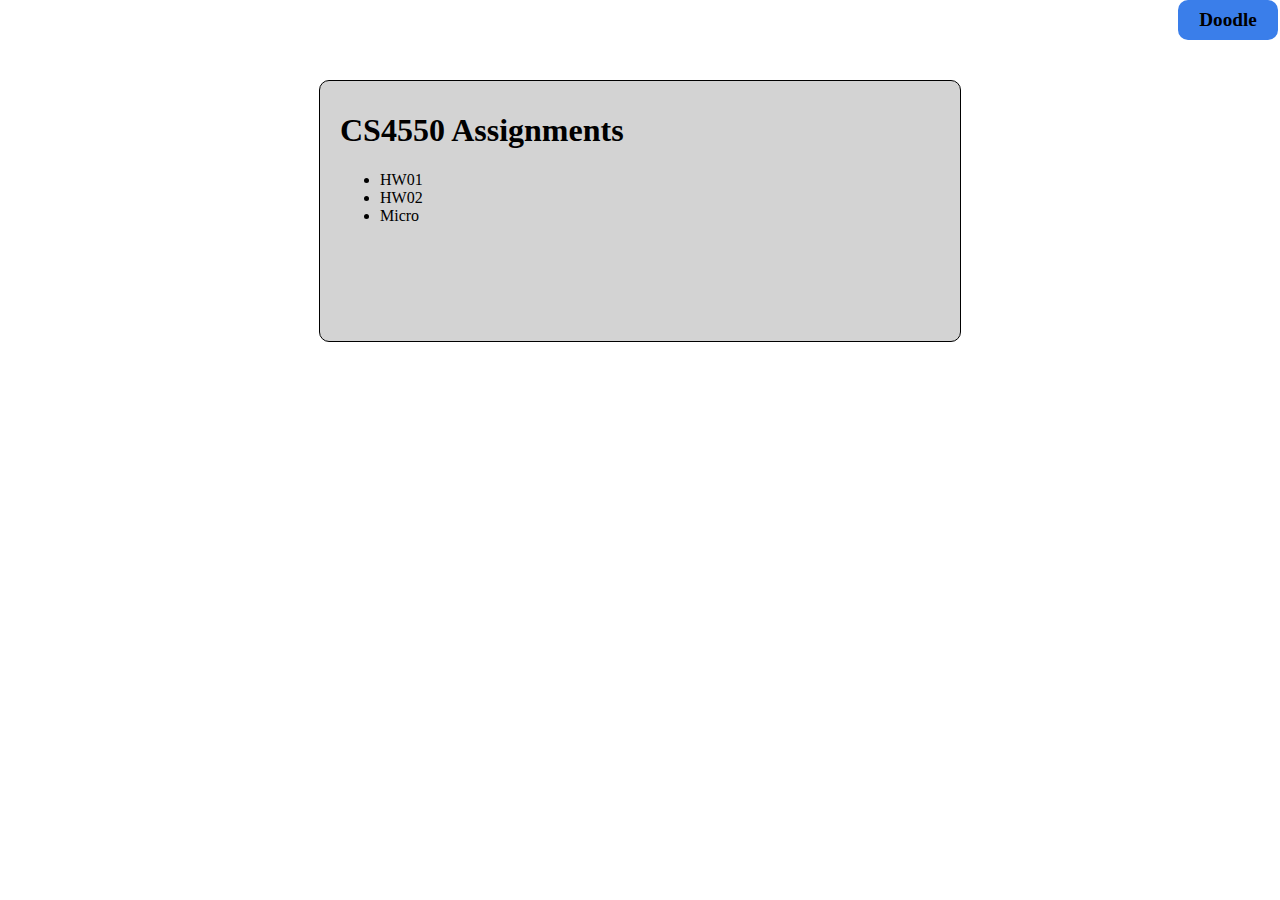
<file: default/index.html>
<!DOCTYPE html>
<html lang="en">
  <head>
    <meta charset="utf-8">
    <title>Connor Pelkey - CS4550</title>
    <link rel="stylesheet" type="text/css" href="style.css"/>
    <script src="https://ajax.googleapis.com/ajax/libs/jquery/1.12.4/jquery.min.js"></script>
    <script src="script.js"></script>
  </head>

  <body>
    <div id="header">
      <div id="etch">
        <a href="http://etch.pelkey.tech">Doodle</a>
      </div>
    </div>
    <div id="assignments">
      <h1>CS4550 Assignments</h1>
      <ul>
        <li>
         <a href="http://hw01.pelkey.tech/">HW01</a>
        </li>
        <li>
          <a href="http://hw02.pelkey.tech/">HW02</a>
        </li>
        <li>
            <a href="http://microblog.pelkey.tech">Micro</a>
        </li>
      </ul>
    </div>
  </body>

</html>
</file>
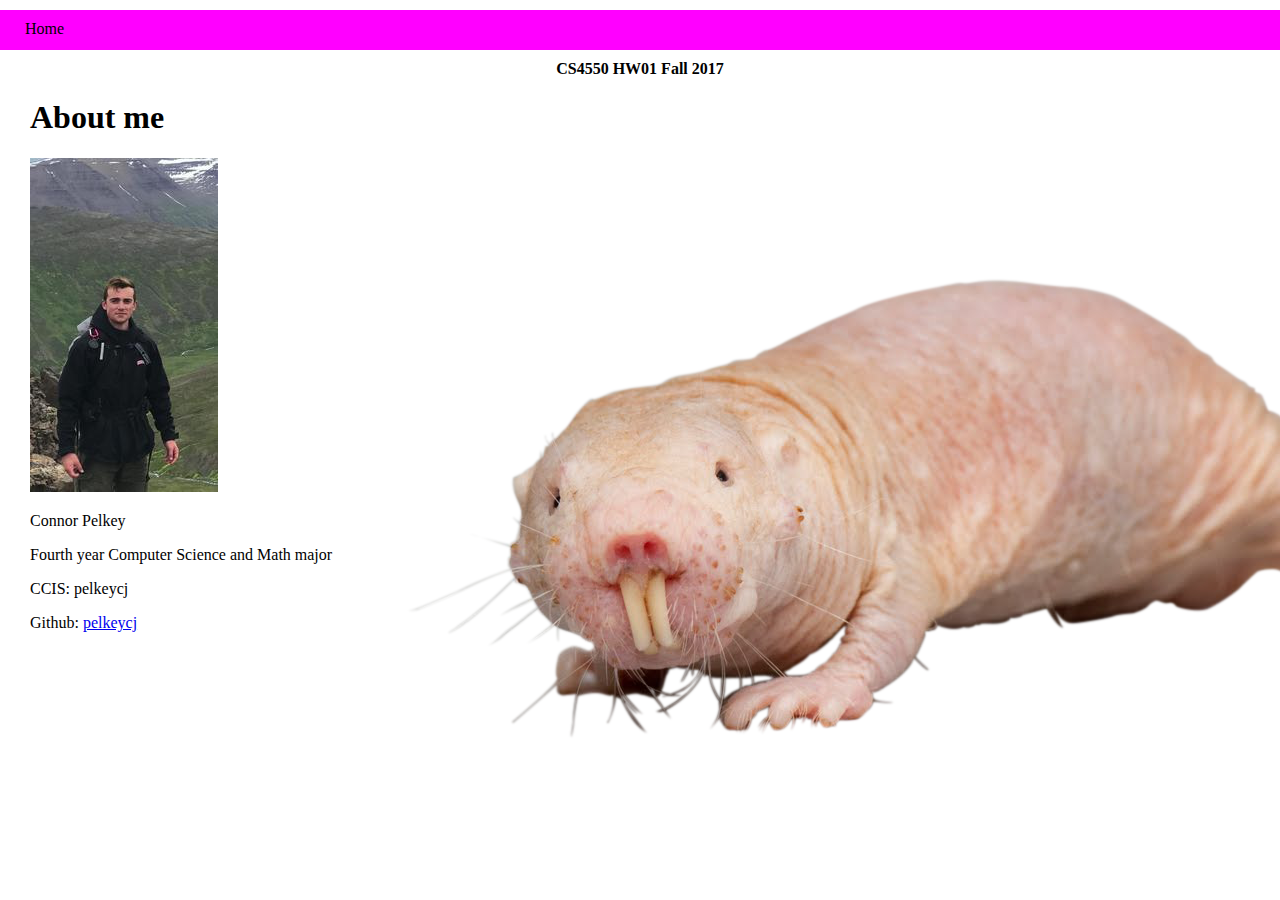
<file: hw01/index.html>
<!DOCTYPE html>
<!-- personal info page for hw01 -->
<html lang="en">
  <head>
    <meta charset="utf-8">
    <title>HW01</title>
    <link rel="stylesheet" type="text/css" href="style.css">
  </head>

  <body>

      <div id="topBar">
        <div id="home">
          <a href="http://www.pelkey.tech">Home</a>
        </div>
      </div>

      <div id="aboutMe">
        <h4 id="hwInfo">CS4550 HW01 Fall 2017</h4>
        <h1>About me</h1>
        <img id="profilePhoto" alt="profile photo" src="profilePhoto.JPG"></img>
        <p>Connor Pelkey</p>
        <p>Fourth year Computer Science and Math major</p>
        <p>CCIS: pelkeycj</p>
        <p>Github: <a href="https://github.com/pelkeycj">pelkeycj</a></p>
      </div>
    </div>
  </body>
</html>
</file>
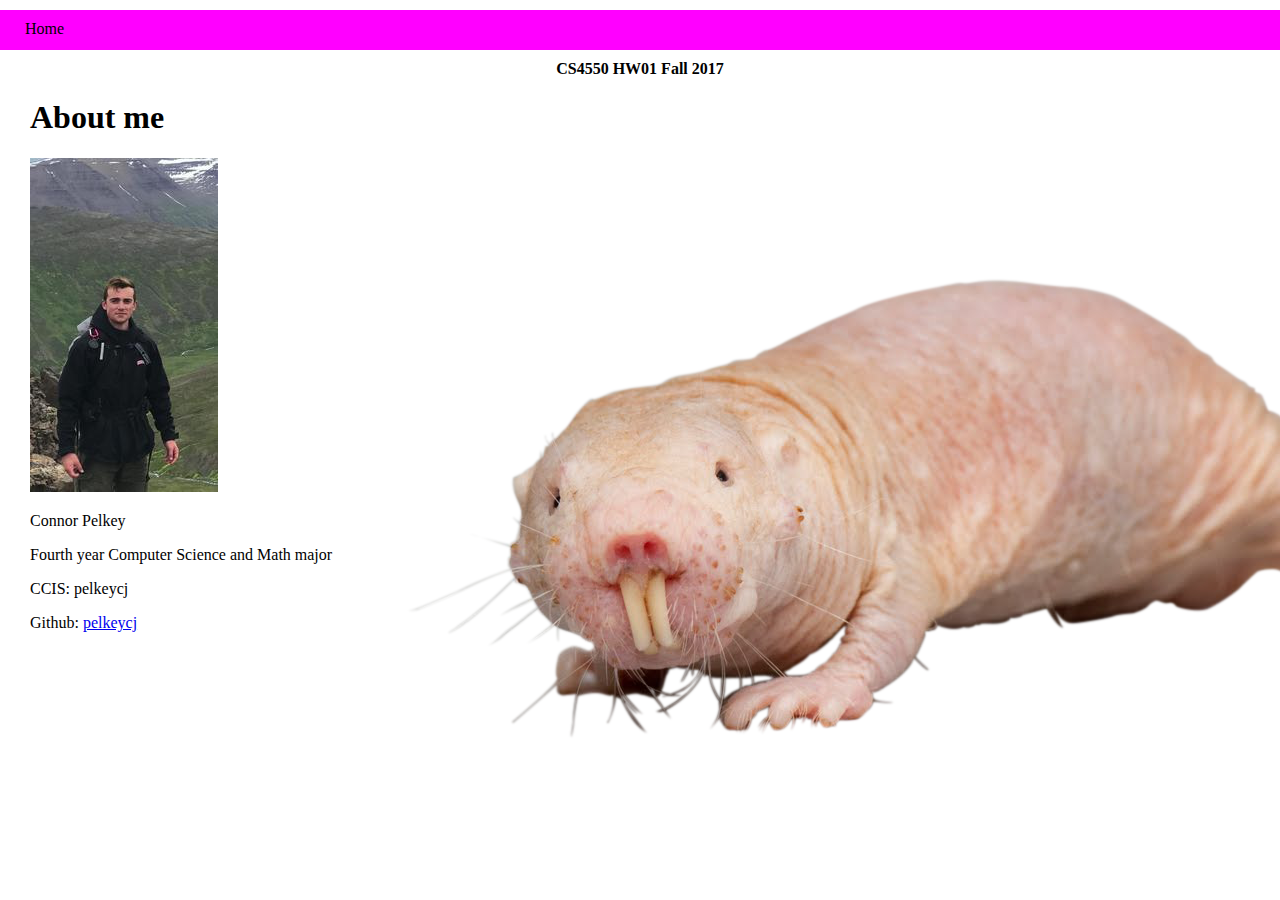
<file: personal/index.html>
<!DOCTYPE html>
<!-- personal info page for hw01 -->
<html>
  <head>
    <title>HW01</title>
    <link rel="stylesheet" type="text/css" href="style.css">
  </head>

  <body>

      <div id="topBar">
        <div id="home">
          <a href="http://www.pelkey.tech">Home</a>
        </div>
      </div>

      <div id="aboutMe">
        <h4 id="hwInfo">CS4550 HW01 Fall 2017</h4>
        <h1>About me</h1>
        <img id="profilePhoto" alt="profile photo" src="profilePhoto.JPG"></img>
        <p>Connor Pelkey</p>
        <p>Fourth year Computer Science and Math major</p>
        <p>CCIS: pelkeycj</p>
        <p>Github: <a href="https://github.com/pelkeycj">pelkeycj</a></p>
      </div>
    </div>
  </body>
</html>
</file>
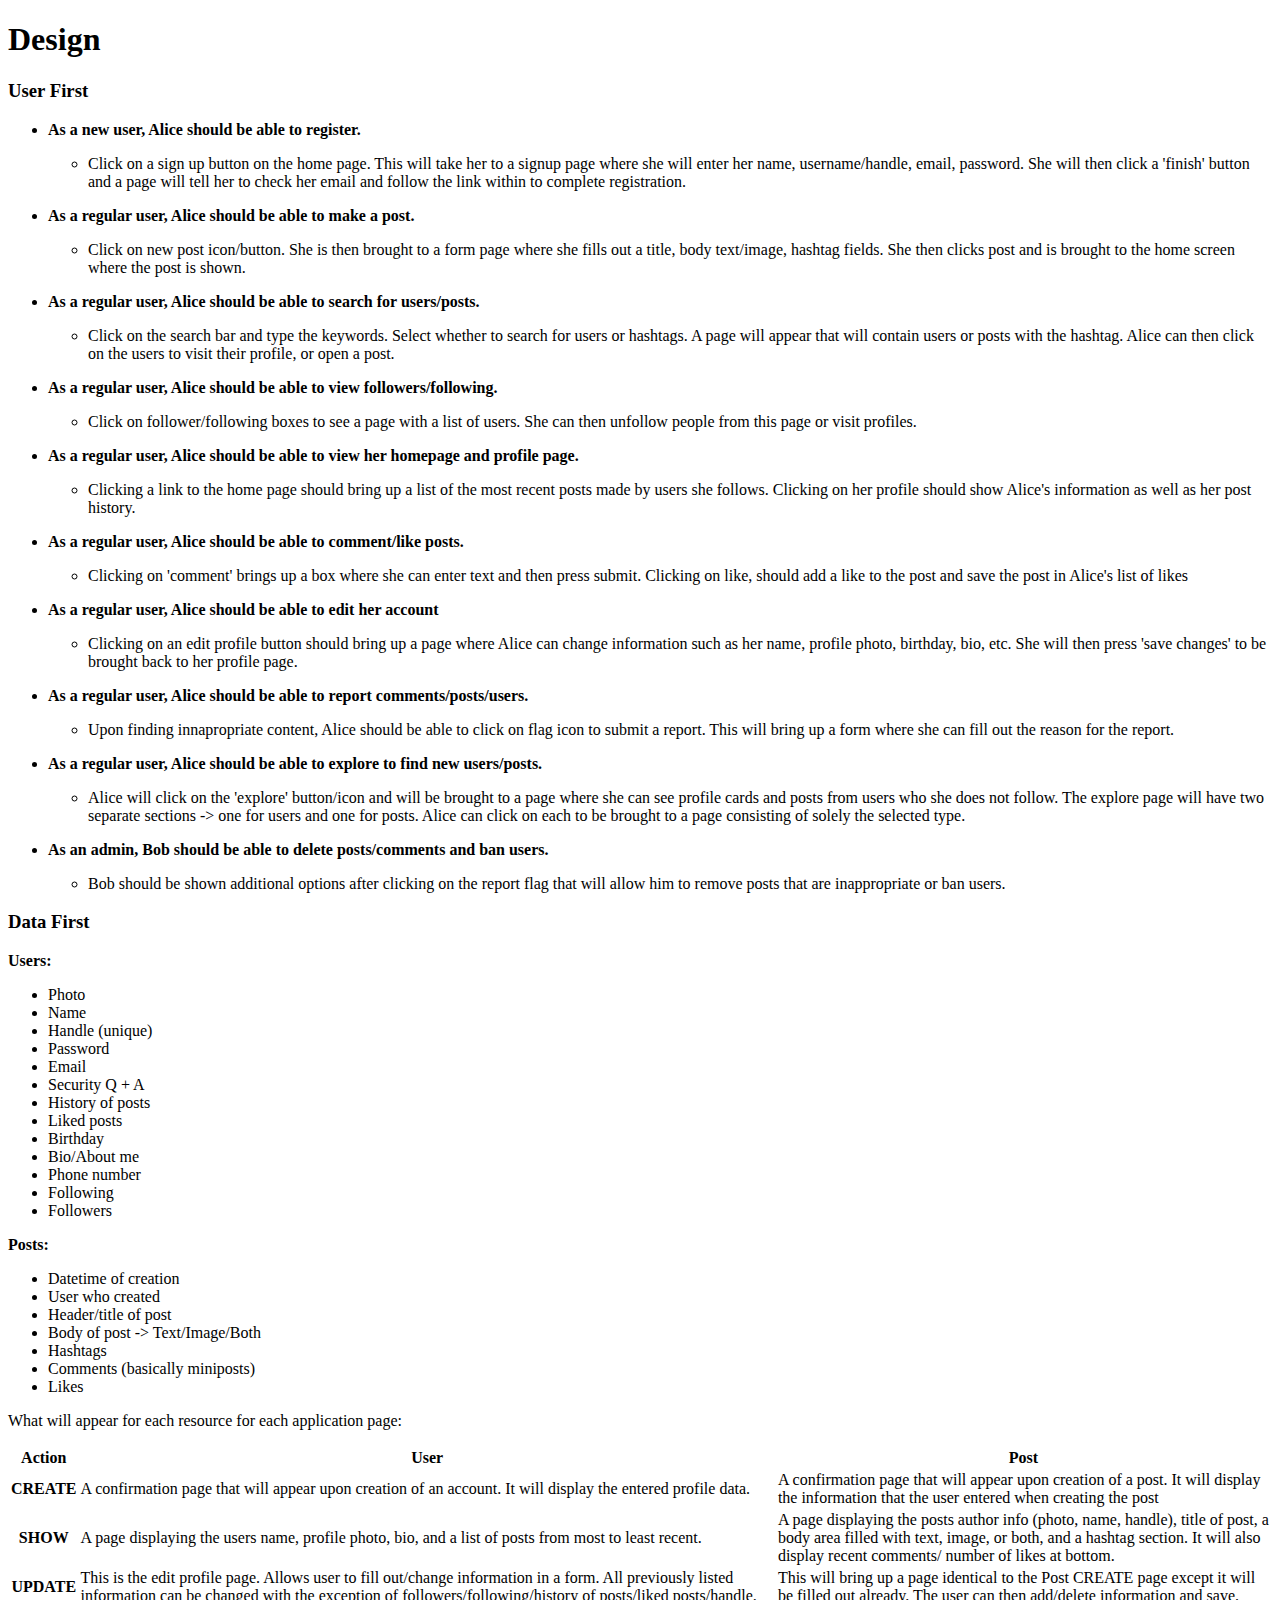
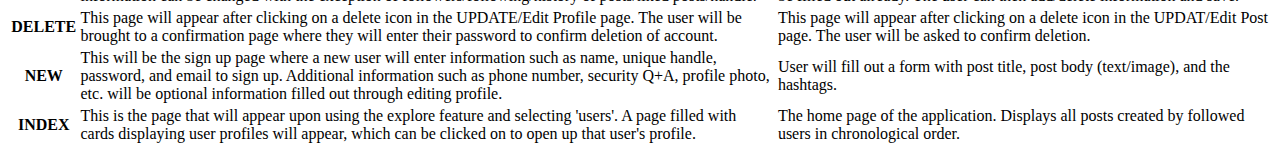
<file: hw02/design.html>
<!DOCTYPE html>
<html lang="en">
<head>
    <!-- Required meta tags -->
    <meta charset="utf-8">
    <meta name="viewport" content="width=device-width, initial-scale=1, shrink-to-fit=no">

    <!-- Bootstrap CSS -->
    <link rel="stylesheet" href="https://maxcdn.bootstrapcdn.com/bootstrap/4.0.0-beta/css/bootstrap.min.css" integrity="sha384-/Y6pD6FV/Vv2HJnA6t+vslU6fwYXjCFtcEpHbNJ0lyAFsXTsjBbfaDjzALeQsN6M" crossorigin="anonymous">

    <title>Design</title>
</head>
<body>

<div class="content ml-5 mr-5">
    <div class="row">
        <div class="col-md-12 text-center">
            <h1 class="mt-3">Design</h1>
        </div>
        <div class="col-md-8 mt-5">
            <h3>User First</h3>
            <ul>
                <li>
                    <p><strong>As a new user, Alice should be able to register.</strong></p>
                    <ul>
                        <li>
                            <p>Click on a sign up button on the home page. This
                            will take her to a signup page where she will enter
                            her name, username/handle, email, password. She will
                            then click a 'finish' button and a page will tell her
                            to check her email and follow the link within to complete
                            registration.</p>
                        </li>
                    </ul>
                </li>
                <li>
                    <p><strong>As a regular user, Alice should be able to make a post.</strong></p>
                    <ul>
                        <li>
                            <p>Click on new post icon/button. She is then brought to a
                            form page where she fills out a title, body text/image,
                                hashtag fields. She then clicks post and is brought
                            to the home screen where the post is shown.</p>
                        </li>
                    </ul>
                </li>
                <li>
                    <p><strong>As a regular user, Alice should be
                        able to search for users/posts.</strong></p>
                    <ul>
                        <li>
                            <p>Click on the search bar and type the keywords. Select whether to
                            search for users or hashtags. A page will appear that will contain
                            users or posts with the hashtag. Alice can then click on the users
                            to visit their profile, or open a post.</p>
                        </li>
                    </ul>
                </li>
                <li>
                    <p><strong>As a regular user, Alice should be
                        able to view followers/following.</strong></p>
                    <ul>
                        <li>
                            <p>Click on follower/following boxes to see a page with a list of
                            users. She can then unfollow people from this page or visit profiles.</p>
                        </li>
                    </ul>
                </li>
                <li>
                    <p><strong>As a regular user, Alice should be able to view
                        her homepage and profile page.</strong></p>
                    <ul>
                        <li>
                            <p>Clicking a link to the home page should bring up a list of the most recent
                            posts made by users she follows. Clicking on her profile should show
                            Alice's information as well as her post history.</p>
                        </li>
                    </ul>
                </li>
                <li>
                    <p><strong>As a regular user,
                        Alice should be able to comment/like posts.</strong></p>
                    <ul>
                        <li>
                            <p>Clicking on 'comment' brings up a box where she can
                            enter text and then press submit. Clicking on like, should
                            add a like to the post and save the post in Alice's list
                            of likes</p>
                        </li>
                    </ul>
                </li>
                <li>
                    <p><strong>As a regular user,
                        Alice should be able to edit her account</strong></p>
                    <ul>
                        <li>
                            <p>Clicking on an edit profile button should bring up a page
                            where Alice can change information such as her name, profile photo,
                            birthday, bio, etc. She will then press 'save changes' to be brought
                            back to her profile page.</p>
                        </li>
                    </ul>
                </li>
                <li>
                    <p><strong>As a regular user,
                        Alice should be able to report comments/posts/users.</strong></p>
                    <ul>
                        <li>
                            <p>Upon finding innapropriate content, Alice should be able
                            to click on flag icon to submit a report. This will bring up a
                            form where she can fill out the reason for the report.</p>
                        </li>
                    </ul>
                </li>
                <li>
                    <p><strong>As a regular user,
                        Alice should be able to explore to find new users/posts.</strong></p>
                    <ul>
                        <li>
                            <p>Alice will click on the 'explore' button/icon and
                            will be brought to a page where she can see profile cards and
                            posts from users who she does not follow. The explore page
                            will have two separate sections -> one for users and
                            one for posts. Alice can click on each to be brought to a page
                            consisting of solely the selected type.</p>
                        </li>
                    </ul>
                </li>
                <li>
                    <p><strong>As an admin, Bob should be able
                        to delete posts/comments and ban users.</strong></p>
                    <ul>
                        <li>
                            <p>Bob should be shown additional options after clicking on the report
                            flag that will allow him to remove posts that are inappropriate or
                            ban users.</p>
                        </li>
                    </ul>
                </li>
            </ul>
        </div>
        <div class="col-md-12 mt-5">
            <h3>Data First</h3>
        </div>
        <div class="col-md-6 mb-5">
            <p><strong>Users:</strong></p>
            <ul>
                <li>Photo</li>
                <li>Name</li>
                <li>Handle (unique)</li>
                <li>Password</li>
                <li>Email</li>
                <li>Security Q + A</li>
                <li>History of posts</li>
                <li>Liked posts</li>
                <li>Birthday</li>
                <li>Bio/About me</li>
                <li>Phone number</li>
                <li>Following</li>
                <li>Followers</li>
            </ul>
        </div>

        <div class="col-md-6">
            <p><strong>Posts:</strong></p>
            <ul>
                <li>Datetime of creation</li>
                <li>User who created</li>
                <li>Header/title of post</li>
                <li>Body of post -> Text/Image/Both</li>
                <li>Hashtags</li>
                <li>Comments (basically miniposts)</li>
                <li>Likes</li>
            </ul>
        </div>
    </div>

    <p>What will appear for each resource for each application page:</p>
    <table class="table table-striped">
        <thead>
        <tr>
            <th class="text-center">Action</th>
            <th class="text-center">User</th>
            <th class="text-center">Post</th>
        </tr>
        </thead>
        <tbody>
        <tr>
            <th scope="row">CREATE</th>
            <td>A confirmation page that will appear upon creation of an account.
            It will display the entered profile data.</td>
            <td>A confirmation page that will appear upon creation of a post.
            It will display the information that the user entered when creating the post</td>
        </tr>
        <tr>
            <th scope="row">SHOW</th>
            <td>A page displaying the users name, profile photo, bio, and a list
            of posts from most to least recent.</td>
            <td>A page displaying the posts author info (photo, name, handle), title
            of post, a body area filled with text, image, or both, and a hashtag section.
            It will also display recent comments/ number of likes at bottom.</td>
        </tr>
        <tr>
            <th scope="row">UPDATE</th>
            <td>This is the edit profile page. Allows user to fill out/change
            information in a form. All previously listed information can be changed
                with the exception of followers/following/history of posts/liked posts/handle.</td>
            <td>This will bring up a page identical to the Post CREATE page except it will be
            filled out already. The user can then add/delete information and save.</td>
        </tr>
        <tr>
            <th scope="row">DELETE</th>
            <td>This page will appear after clicking on a delete icon in the UPDATE/Edit
            Profile page. The user will be brought to a confirmation page where they
            will enter their password to confirm deletion of account.</td>
            <td>This page will appear after clicking on a delete icon in the UPDAT/Edit
            Post page. The user will be asked to confirm deletion.</td>
        </tr>
        <tr>
            <th scope="row">NEW</th>
            <td>This will be the sign up page where a new user will enter
                information such as name, unique handle, password, and email to sign up.
                Additional information such as phone number, security Q+A, profile photo, etc.
                will be optional information filled out through editing profile.</td>
            <td>User will fill out a form with post title, post body (text/image), and the
                hashtags.</td>
        </tr>
        <tr>
            <th scope="row">INDEX</th>
            <td>This is the page that will appear upon using the explore feature and selecting 'users'.
            A page filled with cards displaying user profiles will appear, which can be clicked on to
            open up that user's profile.</td>
            <td>The home page of the application. Displays all posts created by followed
            users in chronological order.</td>
        </tr>

        </tbody>
    </table>

</div>



<!-- Optional JavaScript -->
<!-- jQuery first, then Popper.js, then Bootstrap JS -->
<script src="https://code.jquery.com/jquery-3.2.1.slim.min.js" integrity="sha384-KJ3o2DKtIkvYIK3UENzmM7KCkRr/rE9/Qpg6aAZGJwFDMVNA/GpGFF93hXpG5KkN" crossorigin="anonymous"></script>
<script src="https://cdnjs.cloudflare.com/ajax/libs/popper.js/1.11.0/umd/popper.min.js" integrity="sha384-b/U6ypiBEHpOf/4+1nzFpr53nxSS+GLCkfwBdFNTxtclqqenISfwAzpKaMNFNmj4" crossorigin="anonymous"></script>
<script src="https://maxcdn.bootstrapcdn.com/bootstrap/4.0.0-beta/js/bootstrap.min.js" integrity="sha384-h0AbiXch4ZDo7tp9hKZ4TsHbi047NrKGLO3SEJAg45jXxnGIfYzk4Si90RDIqNm1" crossorigin="anonymous"></script>
</body>
</html>
</file>
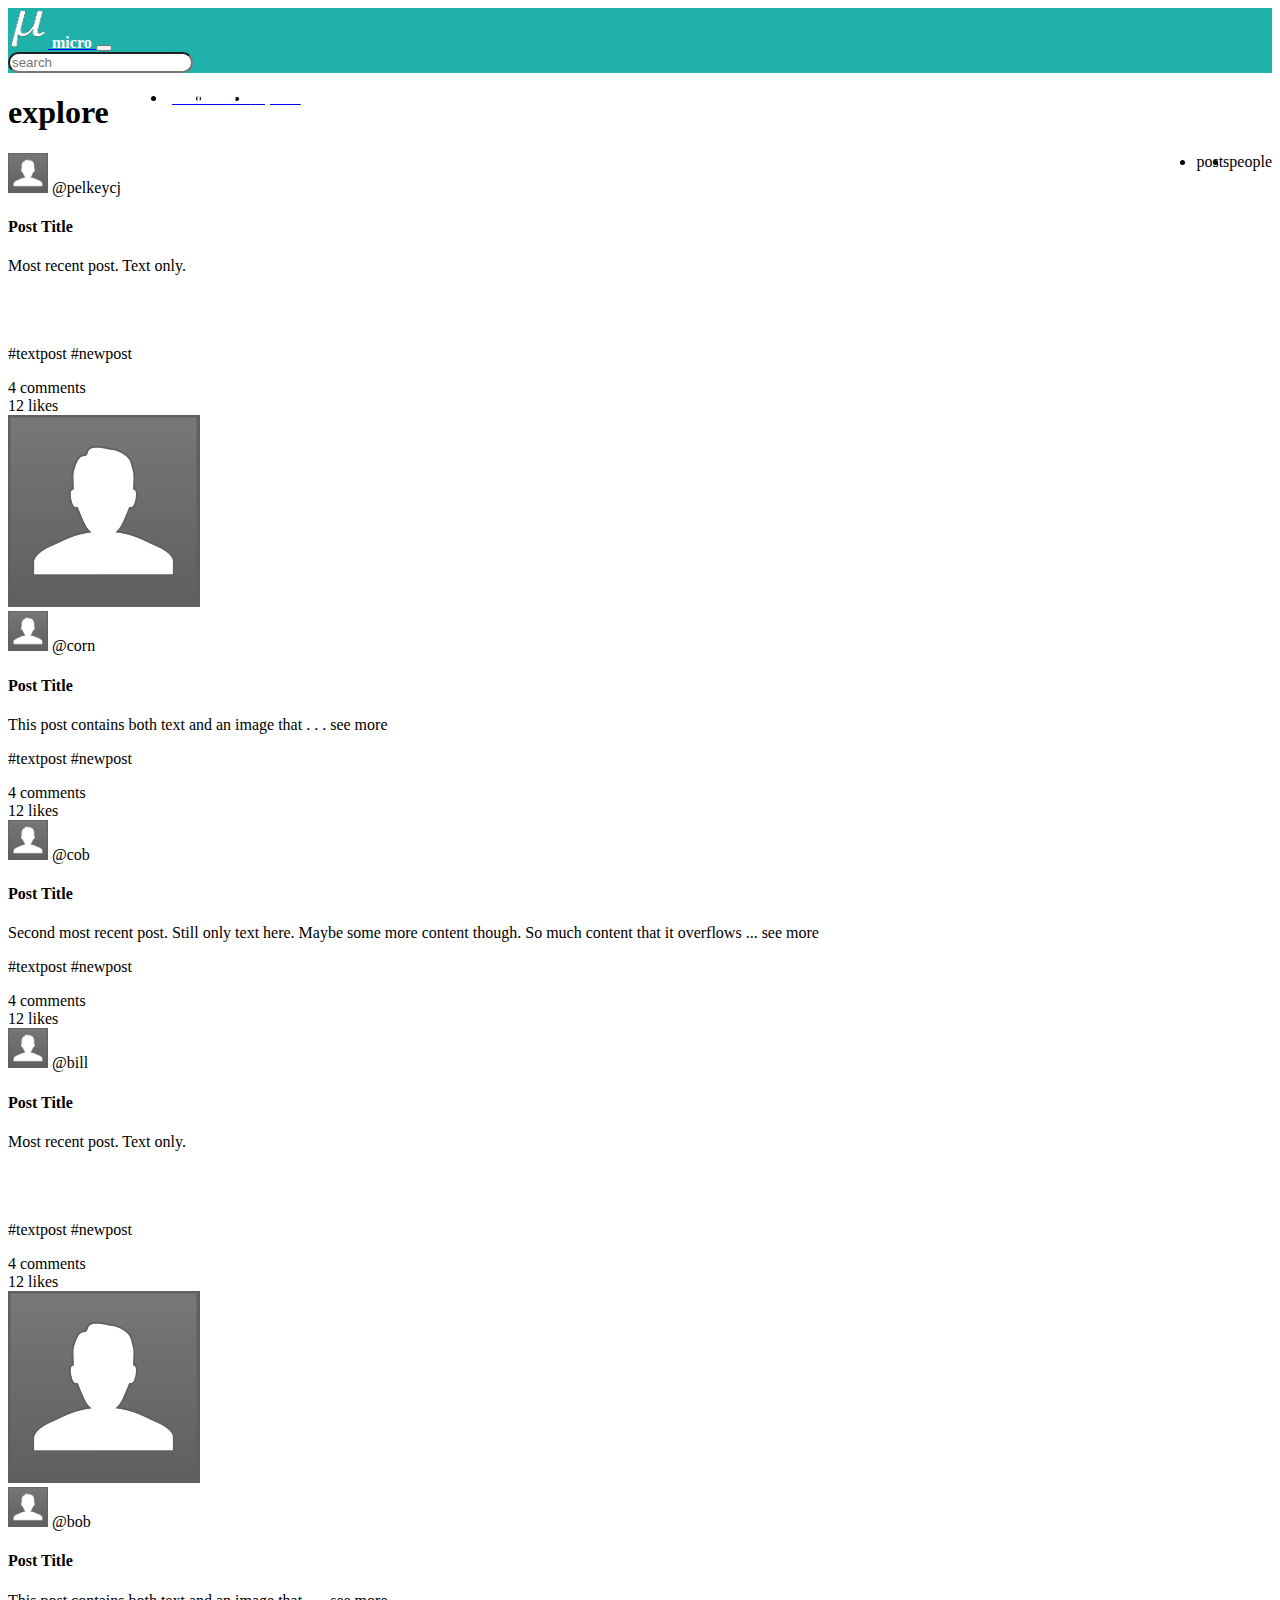
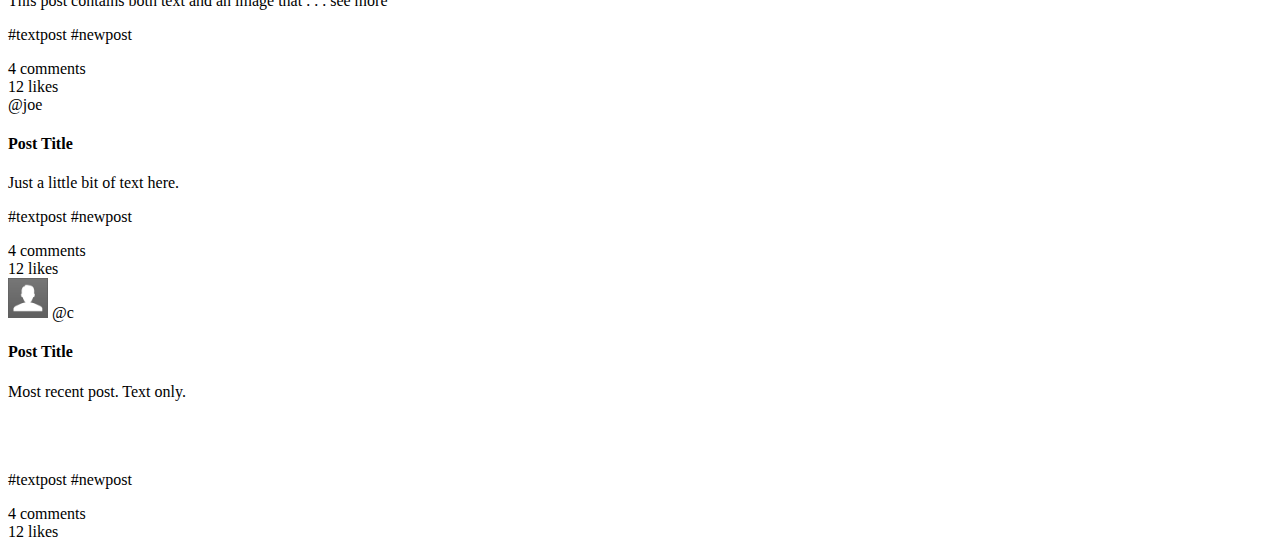
<file: hw02/post-index.html>
<!DOCTYPE html>
<html lang="en">
<head>
    <!-- Required meta tags -->
    <meta charset="utf-8">
    <meta name="viewport" content="width=device-width, initial-scale=1, shrink-to-fit=no">

    <!-- Bootstrap CSS -->
    <link rel="stylesheet" href="https://maxcdn.bootstrapcdn.com/bootstrap/4.0.0-beta/css/bootstrap.min.css" integrity="sha384-/Y6pD6FV/Vv2HJnA6t+vslU6fwYXjCFtcEpHbNJ0lyAFsXTsjBbfaDjzALeQsN6M" crossorigin="anonymous">

    <link rel="stylesheet" href="template/template-style.css" type="text/css">
    <link rel="stylesheet" href="user-index.css" type="text/css">
    <link rel="stylesheet" href="user-show.css" type="text/css">
    <title>Post-Index</title>
</head>
<body>

<!-- Navbar -->
<nav class="navbar navbar-expand-lg navbar-dark navbar-expand-md">
    <a class="navbar-brand" href="#">
        <img src="res/mu.png" width="40" height="40" alt="logo">
        <strong>micro</strong>
    </a>

    <button class="navbar-toggler" type="button" data-toggle="collapse"
            data-target="#main-navbar"
             aria-expanded="false" aria-label="Toggle navigation">
        <span class="navbar-toggler-icon"></span>
    </button>

    <div class="collapse navbar-collapse" id="main-navbar">
        <form class="form-inline form-center">
            <input class="form-control  form-control-sm mr-sm-2 searchbar" type="text" placeholder="search">
        </form>

        <ul class="navbar-nav justify-content-end">

            <li class="nav-item">
                <a class="nav-link" href="#"><strong>explore</strong></a>
            </li>
            <li class="nav-item">
                <a class="nav-link" href="#"><strong>alerts</strong></a>
            </li>
            <li class="nav-item">
                <a class="nav-link" href="user-show.html"><strong>profile</strong></a>
            </li>
        </ul>
    </div>
</nav>


<div class="container">
    <div class="row">
        <div class="col-md-12 mt-5 text-center">
            <h1>explore</h1>
        </div>
    </div>

    <ul class="nav nav-tabs justify-content-center">
        <li class="nav-item">
            <a class="nav-link post-nav" href="user-index.html">people</a>
        </li>
        <li class="nav-item">
            <a class="nav-link active post-nav" href="post-index.html">posts</a>
        </li>
    </ul>

    <!-- post cards -->
    <div class="card-columns mt-5">

            <div class="card bg-light mb-3">
                <div class="card-header">
                    <img class="user-photo" src="res/profile-stock.png" width="40" height="40" alt="profile photo">
                    <a class="card-tag" href="user-show.html"><span class="user-handle">@pelkeycj</span></a>
                </div>
                <div class="card-body">
                    <h4 class="text-center">Post Title</h4>
                    <p class="card-text">Most recent post. Text only. <br><br><br><br></p>
                </div>
                <div class="card-footer">
                    <p class="post-tags text-muted">#textpost #newpost</p>
                    <div class="row">
                        <div class="col-md-12 text-center">
                            <a class="card-tag" href="#">4 comments</a>
                        </div>
                        <div class="col-md-12 text-center">
                            <a class="card-tag" href="#">12 likes</a>
                        </div>
                    </div>
                </div>
            </div>


        <div class="card bg-light mx-auto">
            <img class="card-img-top" src="res/profile-stock.png" alt="card image">
            <div class="card-header">
                <img class="user-photo" src="res/profile-stock.png" width="40" height="40" alt="profile photo">
                <a class="card-tag" href="user-show.html"><span class="user-handle">@corn</span></a>
            </div>
            <div class="card-body">
                <h4 class="text-center">Post Title</h4>
                <p class="card-text">This post contains both text and an image that . . . <a class="card-tag" href="#">see more</a></p>
            </div>
            <div class="card-footer">
                <p class="post-tags text-muted">#textpost #newpost</p>
                <div class="row">
                    <div class="col-md-12 text-center">
                        <a class="card-tag" href="#">4 comments</a>
                    </div>
                    <div class="col-md-12 text-center">
                        <a class="card-tag" href="#">12 likes</a>
                    </div>
                </div>
            </div>
        </div>


        <div class="card bg-light mb-3">
            <div class="card-header">
                <img class="user-photo" src="res/profile-stock.png" width="40" height="40" alt="profile photo">
                <a class="card-tag" href="user-show.html"><span class="user-handle">@cob</span></a>
            </div>
            <div class="card-body">
                <h4 class="text-center">Post Title</h4>
                <p class="card-text">Second most recent post. Still only text here. Maybe some
                    more content though. So much content that it overflows ... <a class="card-tag" href="#">see more</a></p>
            </div>
            <div class="card-footer">
                <p class="post-tags text-muted">#textpost #newpost</p>
                <div class="row">
                    <div class="col-md-12 text-center">
                        <a class="card-tag" href="#">4 comments</a>
                    </div>
                    <div class="col-md-12 text-center">
                        <a class="card-tag" href="#">12 likes</a>
                    </div>
                </div>
            </div>
        </div>


        <div class="card bg-light mb-3">
            <div class="card-header">
                <img class="user-photo" src="res/profile-stock.png" width="40" height="40" alt="profile photo">
                <a class="card-tag" href="#"><span class="user-handle">@bill</span></a>
            </div>
            <div class="card-body">
                <h4 class="text-center">Post Title</h4>
                <p class="card-text">Most recent post. Text only. <br><br><br><br></p>
            </div>
            <div class="card-footer">
                <p class="post-tags text-muted">#textpost #newpost</p>
                <div class="row">
                    <div class="col-md-12 text-center">
                        <a class="card-tag" href="#">4 comments</a>
                    </div>
                    <div class="col-md-12 text-center">
                        <a class="card-tag" href="#">12 likes</a>
                    </div>
                </div>
            </div>
        </div>

        <div class="card bg-light mx-auto">
            <img class="card-img-top" src="res/profile-stock.png" alt="card image">
            <div class="card-header">
                <img class="user-photo" src="res/profile-stock.png" width="40" height="40" alt="profile photo">
                <a class="card-tag" href="#"><span class="user-handle">@bob</span></a>
            </div>
            <div class="card-body">
                <h4 class="text-center">Post Title</h4>
                <p class="card-text">This post contains both text and an image that . . . <a class="card-tag" href="#">see more</a></p>
            </div>
            <div class="card-footer">
                <p class="post-tags text-muted">#textpost #newpost</p>
                <div class="row">
                    <div class="col-md-12 text-center">
                        <a class="card-tag" href="#">4 comments</a>
                    </div>
                    <div class="col-md-12 text-center">
                        <a class="card-tag" href="#">12 likes</a>
                    </div>
                </div>
            </div>
        </div>

        <div class="card bg-light mx-auto">
            <div class="card-header">
                <a class="card-tag" href="#"><span class="user-handle">@joe</span></a>
            </div><div class="card-body">
            <h4 class="text-center">Post Title</h4>
            <p class="card-text">Just a little bit of text here.</p>
        </div>
            <div class="card-footer">
                <p class="post-tags text-muted">#textpost #newpost</p>
                <div class="row">
                    <div class="col-md-12 text-center">
                        <a class="card-tag" href="#">4 comments</a>
                    </div>
                    <div class="col-md-12 text-center">
                        <a class="card-tag" href="#">12 likes</a>
                    </div>
                </div>
            </div>
        </div>


        <div class="card bg-light mb-3">
            <div class="card-header">
                <img class="user-photo" src="res/profile-stock.png" width="40" height="40" alt="profile photo">
                <a class="card-tag" href="#"><span class="user-handle">@c</span></a>
            </div>
            <div class="card-body">
                <h4 class="text-center">Post Title</h4>
                <p class="card-text">Most recent post. Text only. <br><br><br><br></p>
            </div>
            <div class="card-footer">
                <p class="post-tags text-muted">#textpost #newpost</p>
                <div class="row">
                    <div class="col-md-12 text-center">
                        <a class="card-tag" href="#">4 comments</a>
                    </div>
                    <div class="col-md-12 text-center">
                        <a class="card-tag" href="#">12 likes</a>
                    </div>
                </div>
            </div>
        </div>

    </div>

</div>

<!-- Optional JavaScript -->
<!-- jQuery first, then Popper.js, then Bootstrap JS -->
<script src="https://code.jquery.com/jquery-3.2.1.slim.min.js" integrity="sha384-KJ3o2DKtIkvYIK3UENzmM7KCkRr/rE9/Qpg6aAZGJwFDMVNA/GpGFF93hXpG5KkN" crossorigin="anonymous"></script>
<script src="https://cdnjs.cloudflare.com/ajax/libs/popper.js/1.11.0/umd/popper.min.js" integrity="sha384-b/U6ypiBEHpOf/4+1nzFpr53nxSS+GLCkfwBdFNTxtclqqenISfwAzpKaMNFNmj4" crossorigin="anonymous"></script>
<script src="https://maxcdn.bootstrapcdn.com/bootstrap/4.0.0-beta/js/bootstrap.min.js" integrity="sha384-h0AbiXch4ZDo7tp9hKZ4TsHbi047NrKGLO3SEJAg45jXxnGIfYzk4Si90RDIqNm1" crossorigin="anonymous"></script>
</body>
</html>
</file>
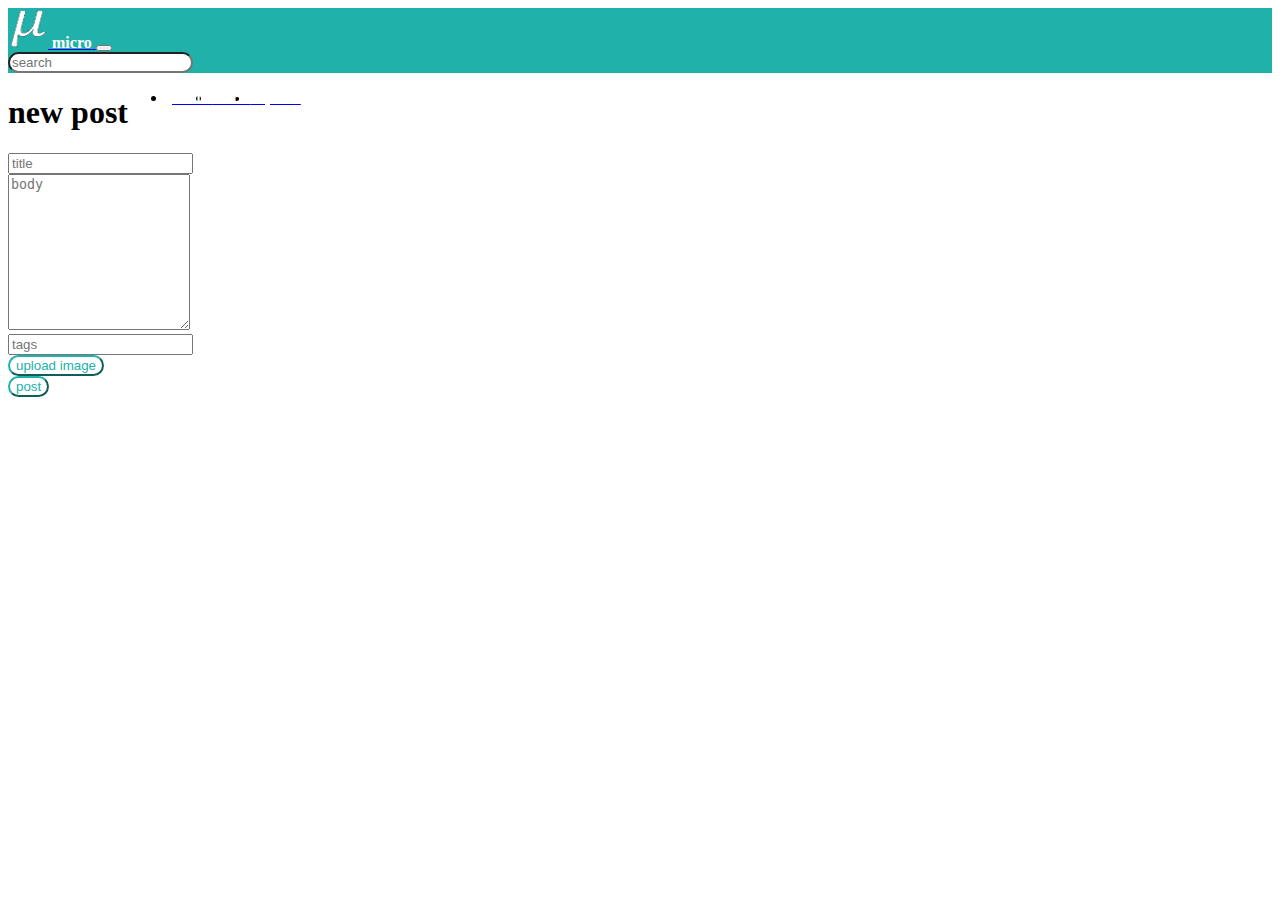
<file: hw02/post-new.html>
<!DOCTYPE html>
<html lang="en">
<head>
    <!-- Required meta tags -->
    <meta charset="utf-8">
    <meta name="viewport" content="width=device-width, initial-scale=1, shrink-to-fit=no">

    <!-- Bootstrap CSS -->
    <link rel="stylesheet" href="https://maxcdn.bootstrapcdn.com/bootstrap/4.0.0-beta/css/bootstrap.min.css" integrity="sha384-/Y6pD6FV/Vv2HJnA6t+vslU6fwYXjCFtcEpHbNJ0lyAFsXTsjBbfaDjzALeQsN6M" crossorigin="anonymous">

    <link rel="stylesheet" href="template/template-style.css" type="text/css">
    <link rel="stylesheet" href="user-new.css" type="text/css">
    <title>Post-New</title>
</head>
<body>

<!-- Navbar -->
<nav class="navbar navbar-expand-lg navbar-dark navbar-expand-md">
    <a class="navbar-brand" href="#">
        <img src="res/mu.png" width="40" height="40" alt="logo">
        <strong>micro</strong>
    </a>

    <button class="navbar-toggler" type="button" data-toggle="collapse"
            data-target="#main-navbar"
            aria-expanded="false" aria-label="Toggle navigation">
        <span class="navbar-toggler-icon"></span>
    </button>

    <div class="collapse navbar-collapse" id="main-navbar">
        <form class="form-inline form-center">
            <input class="form-control  form-control-sm mr-sm-2 searchbar" type="text" placeholder="search">
        </form>

        <ul class="navbar-nav justify-content-end">

            <li class="nav-item">
                <a class="nav-link" href="user-index.html"><strong>explore</strong></a>
            </li>
            <li class="nav-item">
                <a class="nav-link" href="#"><strong>alerts</strong></a>
            </li>
            <li class="nav-item">
                <a class="nav-link" href="user-show.html"><strong>profile</strong></a>
            </li>
        </ul>
    </div>
</nav>


<!-- body of new user page -->

<div class="container mt-50">
    <div class="row">
        <div class="col-md-12">
            <h1 class="text-center mt-4 mb-4">new post</h1>
            <form>
                <div class="form-group">
                    <input type="text" class="form-control" id="post-title" placeholder="title">
                </div>
                <div class="form-group">
                    <textarea class="form-control" rows="10" id="post-text" placeholder="body"></textarea>
                </div>
                <div class="form-group">
                    <input type="text" class="form-control" id="post-tags" placeholder="tags">
                </div>
                <div class="row">
                    <div class="col-md-6 text-left">
                        <button type="button" class="btn btn-primary" id="post-image">upload image</button>
                    </div>
                    <div class="col-md-6 text-right">
                        <button type="button" class="btn btn-primary" id="post-btn">post</button>
                    </div>
                </div>
            </form>
        </div>
    </div>
</div>



<!-- Optional JavaScript -->
<!-- jQuery first, then Popper.js, then Bootstrap JS -->
<script src="https://code.jquery.com/jquery-3.2.1.slim.min.js" integrity="sha384-KJ3o2DKtIkvYIK3UENzmM7KCkRr/rE9/Qpg6aAZGJwFDMVNA/GpGFF93hXpG5KkN" crossorigin="anonymous"></script>
<script src="https://cdnjs.cloudflare.com/ajax/libs/popper.js/1.11.0/umd/popper.min.js" integrity="sha384-b/U6ypiBEHpOf/4+1nzFpr53nxSS+GLCkfwBdFNTxtclqqenISfwAzpKaMNFNmj4" crossorigin="anonymous"></script>
<script src="https://maxcdn.bootstrapcdn.com/bootstrap/4.0.0-beta/js/bootstrap.min.js" integrity="sha384-h0AbiXch4ZDo7tp9hKZ4TsHbi047NrKGLO3SEJAg45jXxnGIfYzk4Si90RDIqNm1" crossorigin="anonymous"></script>
</body>
</html>
</file>
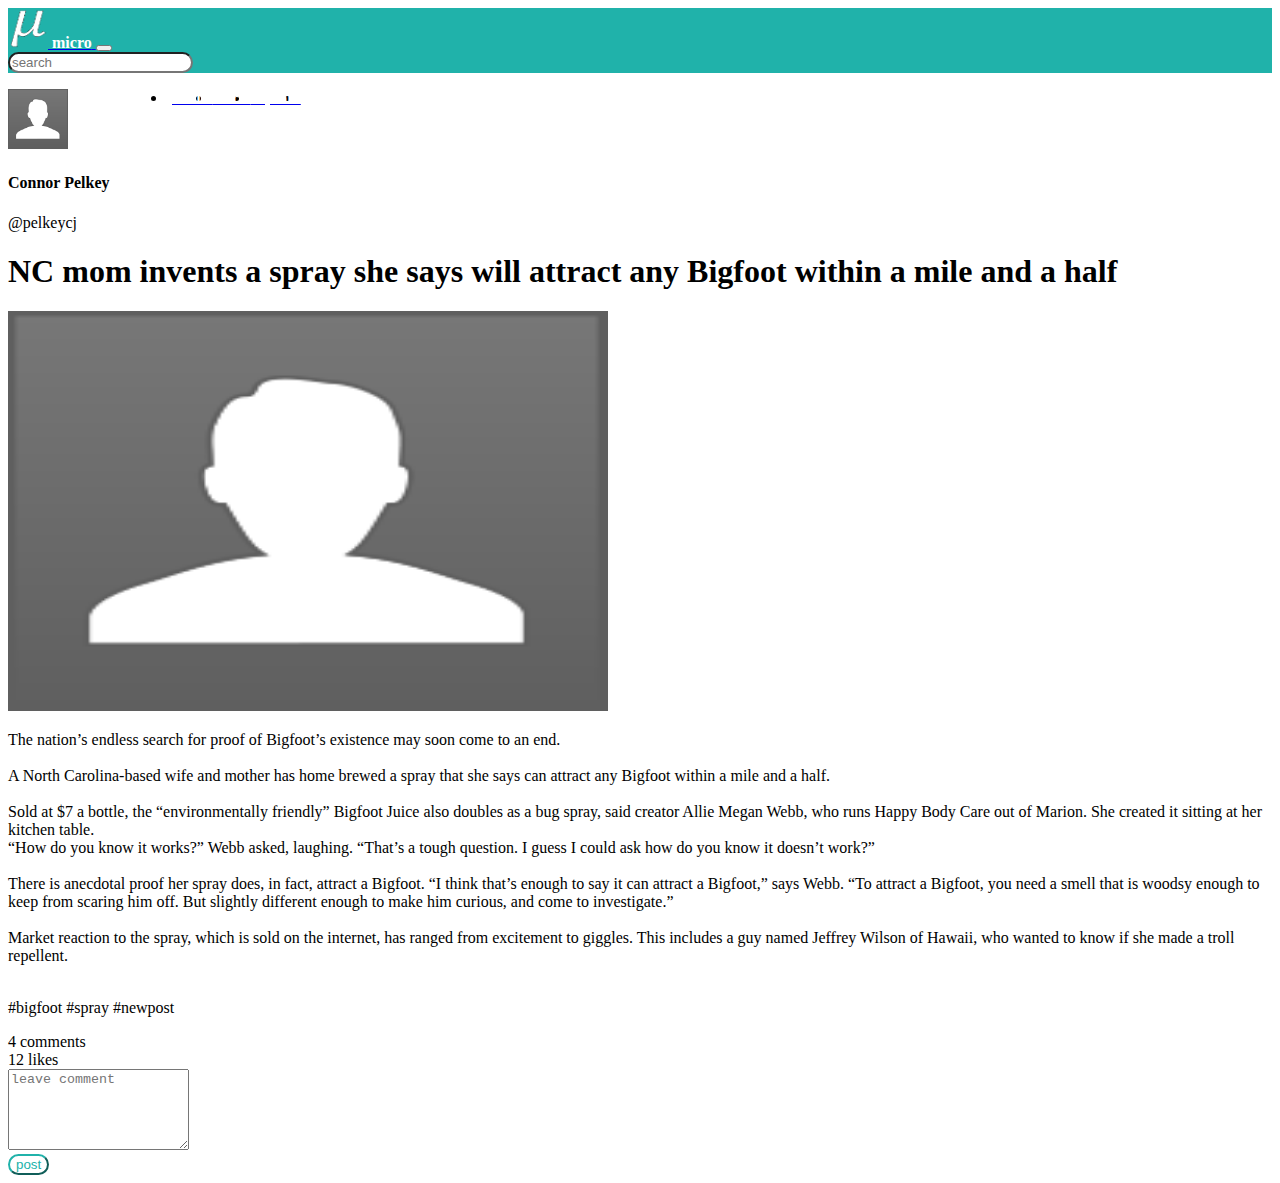
<file: hw02/post-show.html>
<!DOCTYPE html>
<html lang="en">
<head>
    <!-- Required meta tags -->
    <meta charset="utf-8">
    <meta name="viewport" content="width=device-width, initial-scale=1, shrink-to-fit=no">

    <!-- Bootstrap CSS -->
    <link rel="stylesheet" href="https://maxcdn.bootstrapcdn.com/bootstrap/4.0.0-beta/css/bootstrap.min.css" integrity="sha384-/Y6pD6FV/Vv2HJnA6t+vslU6fwYXjCFtcEpHbNJ0lyAFsXTsjBbfaDjzALeQsN6M" crossorigin="anonymous">

    <link rel="stylesheet" href="template/template-style.css" type="text/css">
    <link rel="stylesheet" href="post-show.css" type="text/css">
    <title>Post-Show</title>
</head>
<body>

<!-- Navbar -->
<nav class="navbar navbar-expand-lg navbar-dark navbar-expand-md">
    <a class="navbar-brand" href="#">
        <img src="res/mu.png" width="40" height="40" alt="logo">
        <strong>micro</strong>
    </a>

    <button class="navbar-toggler" type="button" data-toggle="collapse"
            data-target="#main-navbar"
             aria-expanded="false" aria-label="Toggle navigation">
        <span class="navbar-toggler-icon"></span>
    </button>

    <div class="collapse navbar-collapse" id="main-navbar">
        <form class="form-inline form-center">
            <input class="form-control  form-control-sm mr-sm-2 searchbar" type="text" placeholder="search">
        </form>

        <ul class="navbar-nav justify-content-end">
            <li class="nav-item">

            </li>
            <li class="nav-item">
                <a class="nav-link" href="user-index.html"><strong>explore</strong></a>
            </li>
            <li class="nav-item">
                <a class="nav-link" href="#"><strong>alerts</strong></a>
            </li>
            <li class="nav-item">
                <a class="nav-link" href="user-show.html"><strong>profile</strong></a>
            </li>
        </ul>
    </div>
</nav>

<div class="container">
    <div class="row mt-5">
        <div class="col-md-1 ml-5">
            <img src="res/profile-stock.png" width="60" height="60" alt="author image">
        </div>
        <div class="col-md-6 ml-1">
            <h4 class="font-weight-bold text-left" id="post-author">Connor Pelkey</h4>
            <a class="link" id="author-handle" href="#">@pelkeycj</a>
        </div>
    </div>

    <div class="row mt-5">
        <div class="col-md-8 mx-auto">
            <h1 class="text-center">NC mom invents a spray she says will attract any Bigfoot within a mile and a half</h1>
        </div>
    </div>
    <div class="row">
        <div class="col-md-12 text-center mt-5">
            <img class="post-image" src="res/profile-stock.png" width="600" height="400" alt="post image">
        </div>
    </div>
    <div class="row">
        <div class="col-md-8 mt-5 mx-auto">
            <p id="post-text">The nation’s endless search for proof of Bigfoot’s existence may soon come to an end. <br><br>

                A North Carolina-based wife and mother has home brewed a spray that she says can attract any Bigfoot within a mile and a half. <br><br>

                Sold at $7 a bottle, the “environmentally friendly” Bigfoot Juice also doubles as a bug spray, said creator Allie Megan Webb, who runs Happy Body Care out of Marion. She created it sitting at her kitchen table. <br>

                “How do you know it works?” Webb asked, laughing. “That’s a tough question. I guess I could ask how do you know it doesn’t work?” <br><br>
                There is anecdotal proof her spray does, in fact, attract a Bigfoot.
                “I think that’s enough to say it can attract a Bigfoot,” says Webb. “To attract a Bigfoot, you need a smell that is woodsy enough to keep from scaring him off. But slightly different enough to make him curious, and come to investigate.” <br><br>

                Market reaction to the spray, which is sold on the internet, has ranged from excitement to giggles. This includes a guy named Jeffrey Wilson of Hawaii, who wanted to know if she made a troll repellent. <br><br>

                </p>
        </div>
    </div>
    <div class="row">
        <div class="col-md-8 mx-auto">
            <p class="text-muted" id="post-tags">#bigfoot #spray #newpost</p>
            <div class="row text-center">
                <div class="col-md-2 mx-auto">
                    <a class="link" id="comments" href="#">4 comments</a>
                </div>
                <div class="col-md-2 mx-auto mb-5">
                    <a class="link" id="likes" href="#">12 likes</a>
                </div>
            </div>
        </div>
        <div class="col-md-8 mx-auto mb-5">
            <form>
                <div class="form-group">
                    <textarea class="form-control" rows="5" placeholder="leave comment"></textarea>
                </div>
                <div class="col-md-12 text-center">
                    <button type="button" class="btn btn-primary">post</button>
                </div>
            </form>
        </div>
    </div>

</div>

<!-- Optional JavaScript -->
<!-- jQuery first, then Popper.js, then Bootstrap JS -->
<script src="https://code.jquery.com/jquery-3.2.1.slim.min.js" integrity="sha384-KJ3o2DKtIkvYIK3UENzmM7KCkRr/rE9/Qpg6aAZGJwFDMVNA/GpGFF93hXpG5KkN" crossorigin="anonymous"></script>
<script src="https://cdnjs.cloudflare.com/ajax/libs/popper.js/1.11.0/umd/popper.min.js" integrity="sha384-b/U6ypiBEHpOf/4+1nzFpr53nxSS+GLCkfwBdFNTxtclqqenISfwAzpKaMNFNmj4" crossorigin="anonymous"></script>
<script src="https://maxcdn.bootstrapcdn.com/bootstrap/4.0.0-beta/js/bootstrap.min.js" integrity="sha384-h0AbiXch4ZDo7tp9hKZ4TsHbi047NrKGLO3SEJAg45jXxnGIfYzk4Si90RDIqNm1" crossorigin="anonymous"></script>
</body>
</html>
</file>
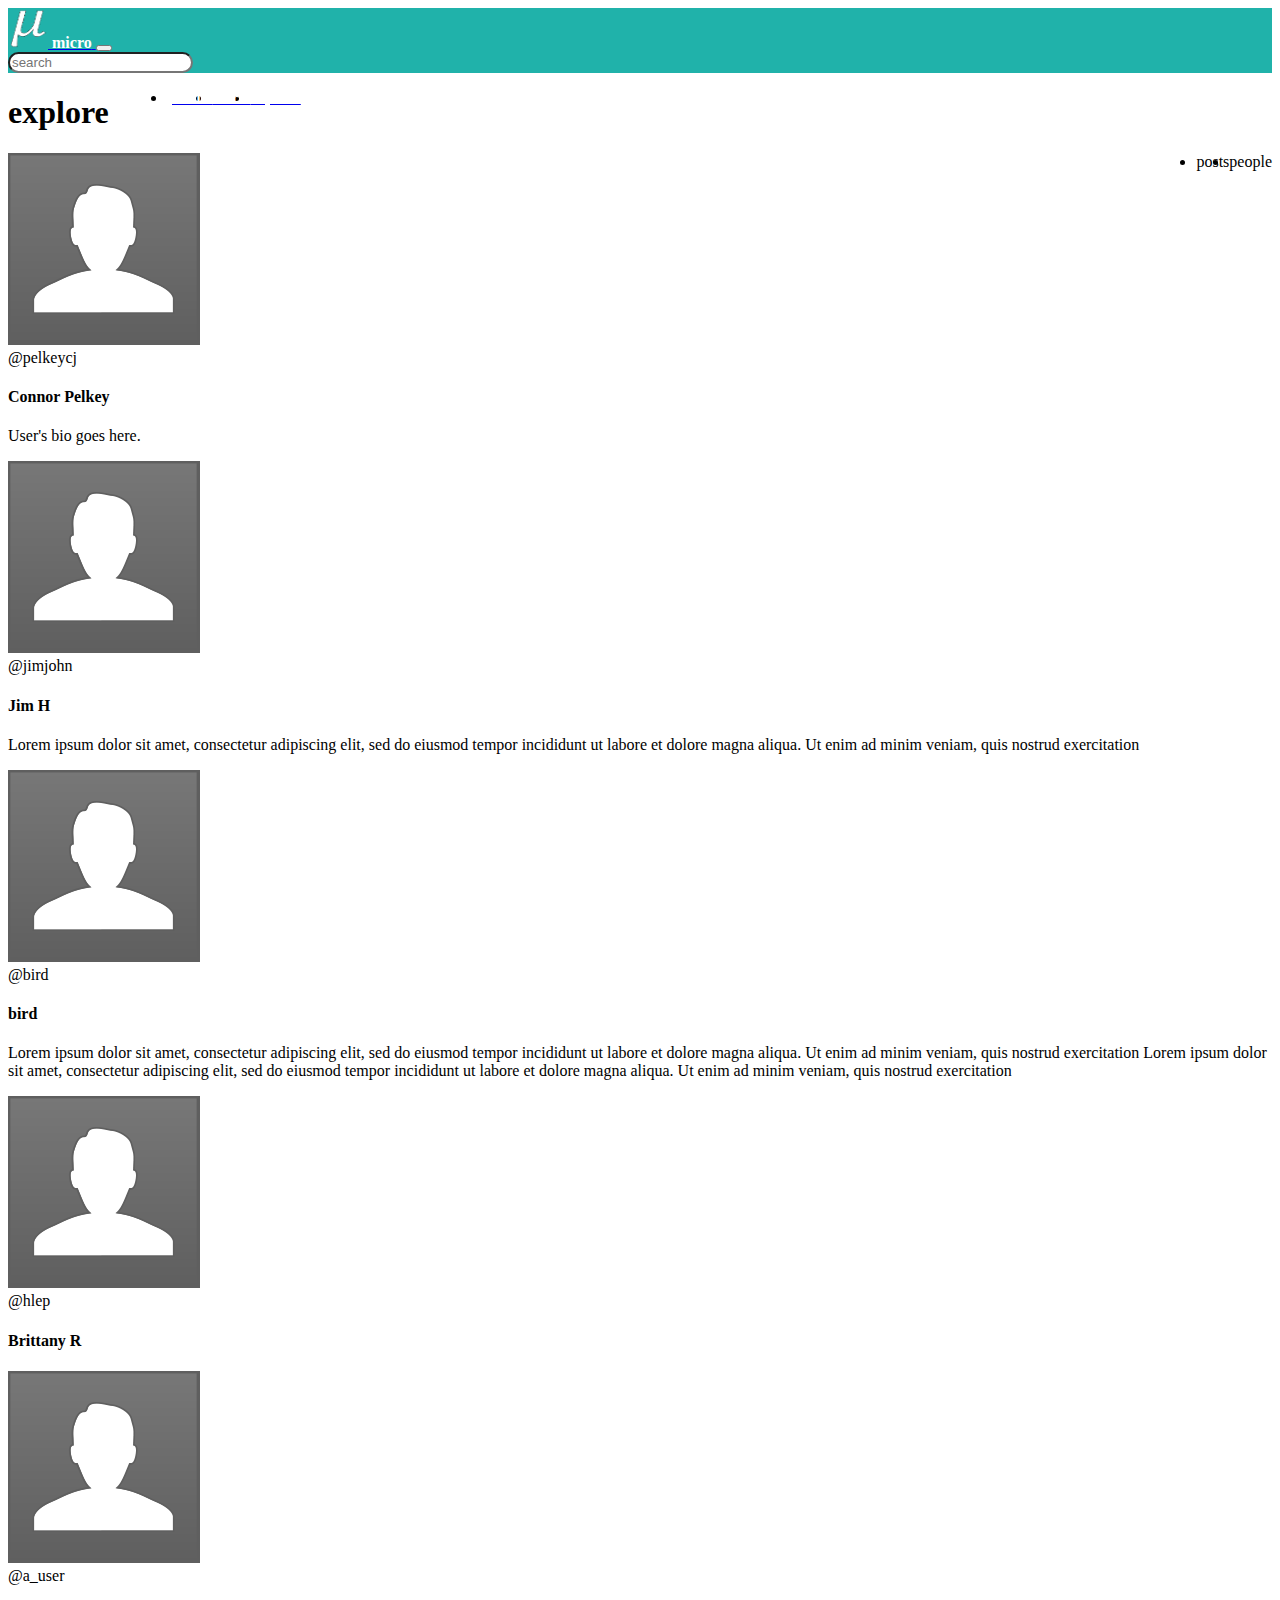
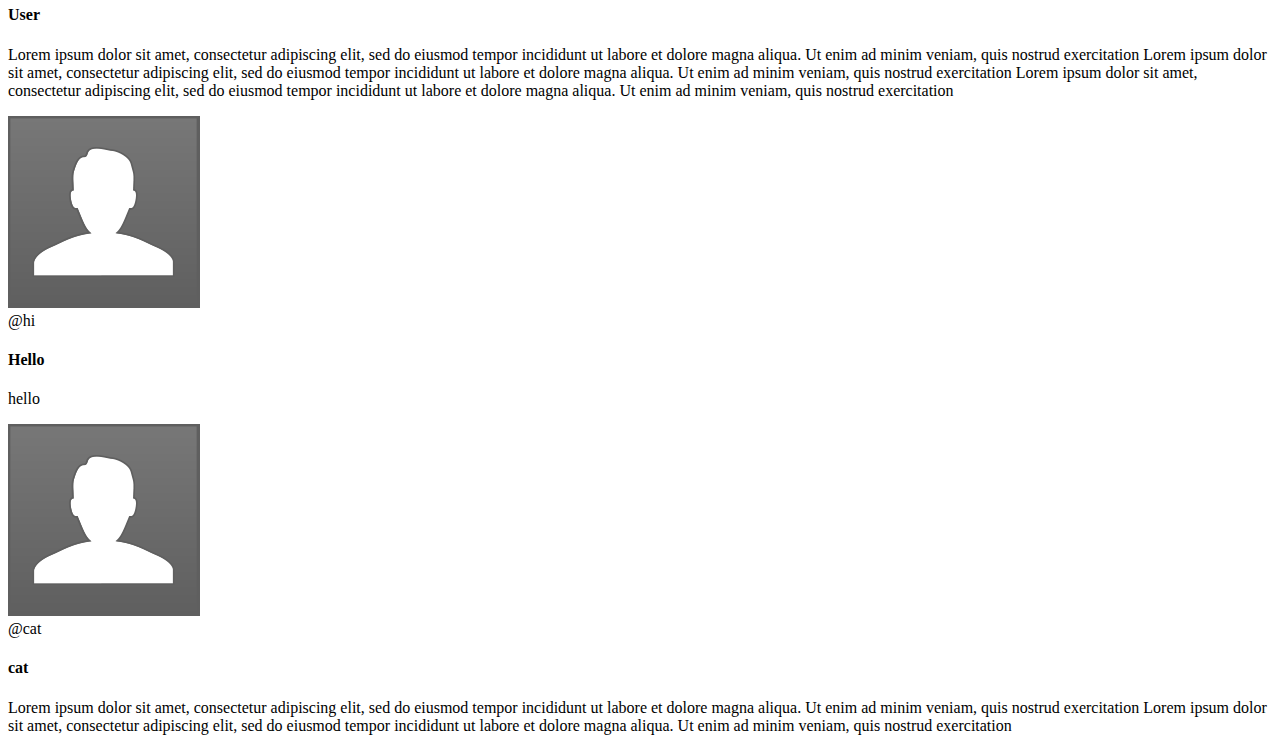
<file: hw02/user-index.html>
<!DOCTYPE html>
<html lang="en">
<head>
    <!-- Required meta tags -->
    <meta charset="utf-8">
    <meta name="viewport" content="width=device-width, initial-scale=1, shrink-to-fit=no">

    <!-- Bootstrap CSS -->
    <link rel="stylesheet" href="https://maxcdn.bootstrapcdn.com/bootstrap/4.0.0-beta/css/bootstrap.min.css" integrity="sha384-/Y6pD6FV/Vv2HJnA6t+vslU6fwYXjCFtcEpHbNJ0lyAFsXTsjBbfaDjzALeQsN6M" crossorigin="anonymous">

    <link rel="stylesheet" href="template/template-style.css" type="text/css">
    <link rel="stylesheet" href="user-index.css" type="text/css">
    <link rel="stylesheet" href="user-show.css" type="text/css">
    <title>User-Index</title>
</head>
<body>

<!-- Navbar -->
<nav class="navbar navbar-expand-lg navbar-dark navbar-expand-md">
    <a class="navbar-brand" href="#">
        <img src="res/mu.png" width="40" height="40" alt="logo">
        <strong>micro</strong>
    </a>

    <button class="navbar-toggler" type="button" data-toggle="collapse"
            data-target="#main-navbar"
             aria-expanded="false" aria-label="Toggle navigation">
        <span class="navbar-toggler-icon"></span>
    </button>

    <div class="collapse navbar-collapse" id="main-navbar">
        <form class="form-inline form-center">
            <input class="form-control  form-control-sm mr-sm-2 searchbar" type="text" placeholder="search">
        </form>

        <ul class="navbar-nav justify-content-end">

            <li class="nav-item">
                <a class="nav-link" href="#"><strong>explore</strong></a>
            </li>
            <li class="nav-item">
                <a class="nav-link" href="#"><strong>alerts</strong></a>
            </li>
            <li class="nav-item">
                <a class="nav-link" href="user-show.html"><strong>profile</strong></a>
            </li>
        </ul>
    </div>
</nav>


<div class="container">
    <div class="row">
        <div class="col-md-12 mt-5 text-center">
            <h1>explore</h1>
        </div>
    </div>

    <ul class="nav nav-tabs justify-content-center">
        <li class="nav-item">
            <a class="nav-link active post-nav" href="user-show.html">people</a>
        </li>
        <li class="nav-item">
            <a class="nav-link post-nav" href="post-index.html">posts</a>
        </li>
    </ul>

    <!-- user profile cards -->
    <div class="card-columns mt-5">
        <div class="card bg-light mx-auto">
            <img class="card-img-top" src="res/profile-stock.png" alt="profile image">
            <div class="card-header">
                <a class="card-tag" href="#"><span class="user-handle">@pelkeycj</span></a>
            </div>
            <div class="card-body">
                <h4 class="text-center">Connor Pelkey</h4>
                <p class="card-text">User's bio goes here.</p>
            </div>
        </div>

        <div class="card bg-light mx-auto">
            <img class="card-img-top" src="res/profile-stock.png" alt="profile image">
            <div class="card-header">
                <a class="card-tag" href="#"><span class="user-handle">@jimjohn</span></a>
            </div>
            <div class="card-body">
                <h4 class="text-center">Jim H</h4>
                <p class="card-text">Lorem ipsum dolor sit amet, consectetur adipiscing elit, sed do eiusmod tempor incididunt ut
                    labore et dolore magna aliqua. Ut enim ad minim veniam, quis nostrud exercitation</p>
            </div>
        </div>

        <div class="card bg-light mx-auto">
            <img class="card-img-top" src="res/profile-stock.png" alt="profile image">
            <div class="card-header">
                <a class="card-tag" href="#"><span class="user-handle">@bird</span></a>
            </div>
            <div class="card-body">
                <h4 class="text-center">bird</h4>
                <p class="card-text">Lorem ipsum dolor sit amet, consectetur adipiscing elit, sed do eiusmod tempor incididunt ut labore et dolore magna aliqua. Ut enim ad minim veniam, quis nostrud exercitation
                    Lorem ipsum dolor sit amet, consectetur adipiscing elit, sed do eiusmod tempor incididunt ut labore et dolore magna aliqua. Ut enim ad minim veniam, quis nostrud exercitation</p>
            </div>
        </div>


        <div class="card bg-light mx-auto">
            <img class="card-img-top" src="res/profile-stock.png" alt="profile image">
            <div class="card-header">
                <a class="card-tag" href="#"><span class="user-handle">@hlep</span></a>
            </div>
            <div class="card-body">
                <h4 class="text-center">Brittany R</h4>
                <p class="card-text"></p>
            </div>
        </div>

        <div class="card bg-light mx-auto">
            <img class="card-img-top" src="res/profile-stock.png" alt="profile image">
            <div class="card-header">
                <a class="card-tag" href="#"><span class="user-handle">@a_user</span></a>
            </div>
            <div class="card-body">
                <h4 class="text-center">User</h4>
                <p class="card-text">Lorem ipsum dolor sit amet, consectetur adipiscing elit, sed do eiusmod tempor incididunt ut labore et dolore magna aliqua. Ut enim ad minim veniam, quis nostrud exercitation
                    Lorem ipsum dolor sit amet, consectetur adipiscing elit, sed do eiusmod tempor incididunt ut labore et dolore magna aliqua. Ut enim ad minim veniam, quis nostrud exercitation
                    Lorem ipsum dolor sit amet, consectetur adipiscing elit, sed do eiusmod tempor incididunt ut labore et dolore magna aliqua. Ut enim ad minim veniam, quis nostrud exercitation</p>
            </div>
        </div>

        <div class="card bg-light mx-auto">
            <img class="card-img-top" src="res/profile-stock.png" alt="profile image">
            <div class="card-header">
                <a class="card-tag" href="#"><span class="user-handle">@hi</span></a>
            </div>
            <div class="card-body">
                <h4 class="text-center">Hello</h4>
                <p class="card-text">hello</p>
            </div>
        </div>

        <div class="card bg-light mx-auto">
            <img class="card-img-top" src="res/profile-stock.png" alt="profile image">
            <div class="card-header">
                <a class="card-tag" href="#"><span class="user-handle">@cat</span></a>
            </div>
            <div class="card-body">
                <h4 class="text-center">cat</h4>
                <p class="card-text">Lorem ipsum dolor sit amet, consectetur adipiscing elit, sed do eiusmod tempor incididunt ut labore et dolore magna aliqua. Ut enim ad minim veniam, quis nostrud exercitation
                    Lorem ipsum dolor sit amet, consectetur adipiscing elit, sed do eiusmod tempor incididunt ut labore et dolore magna aliqua. Ut enim ad minim veniam, quis nostrud exercitation</p>
            </div>
        </div>



    </div>

</div>

<!-- Optional JavaScript -->
<!-- jQuery first, then Popper.js, then Bootstrap JS -->
<script src="https://code.jquery.com/jquery-3.2.1.slim.min.js" integrity="sha384-KJ3o2DKtIkvYIK3UENzmM7KCkRr/rE9/Qpg6aAZGJwFDMVNA/GpGFF93hXpG5KkN" crossorigin="anonymous"></script>
<script src="https://cdnjs.cloudflare.com/ajax/libs/popper.js/1.11.0/umd/popper.min.js" integrity="sha384-b/U6ypiBEHpOf/4+1nzFpr53nxSS+GLCkfwBdFNTxtclqqenISfwAzpKaMNFNmj4" crossorigin="anonymous"></script>
<script src="https://maxcdn.bootstrapcdn.com/bootstrap/4.0.0-beta/js/bootstrap.min.js" integrity="sha384-h0AbiXch4ZDo7tp9hKZ4TsHbi047NrKGLO3SEJAg45jXxnGIfYzk4Si90RDIqNm1" crossorigin="anonymous"></script>
</body>
</html>
</file>
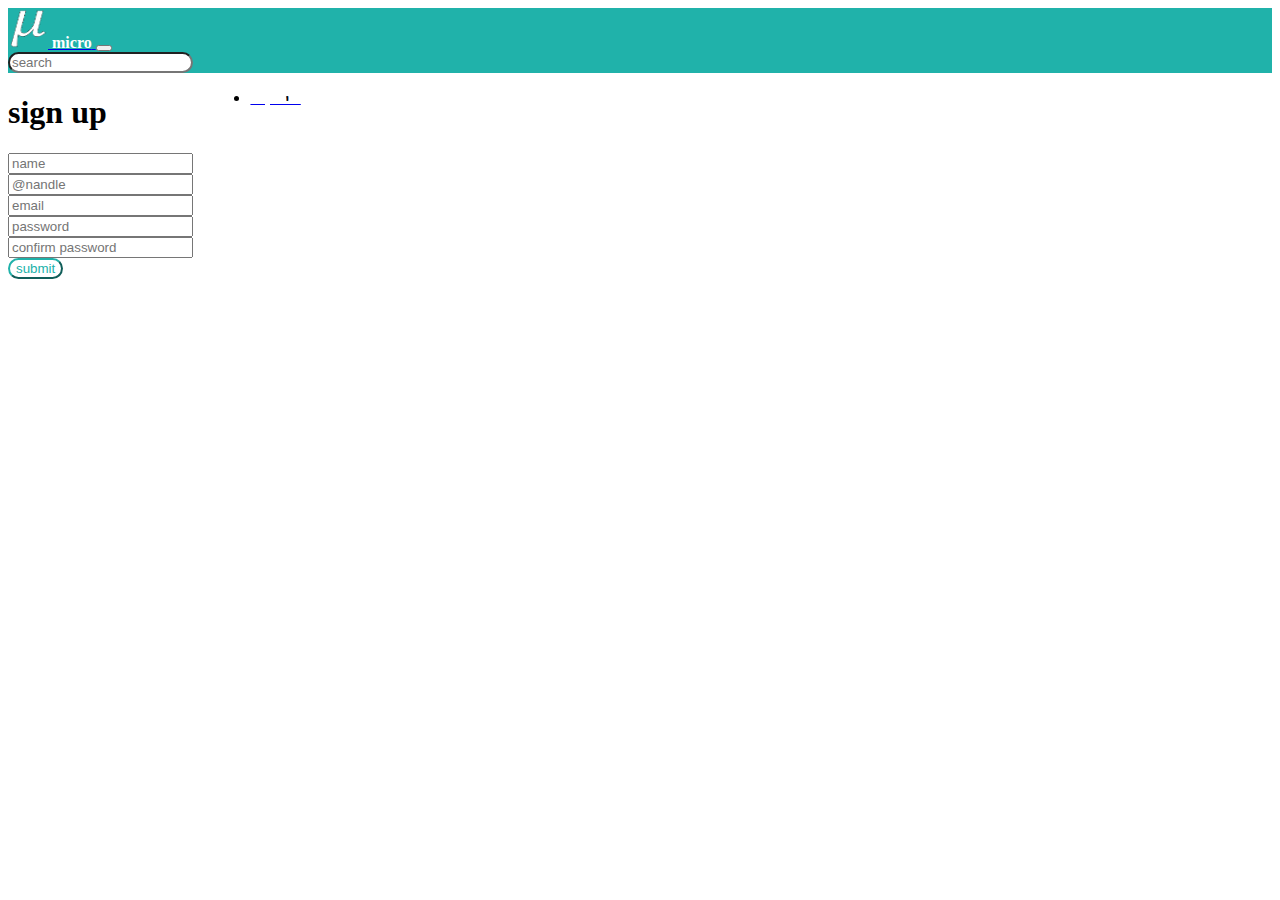
<file: hw02/user-new.html>
<!DOCTYPE html>
<html lang="en">
<head>
    <!-- Required meta tags -->
    <meta charset="utf-8">
    <meta name="viewport" content="width=device-width, initial-scale=1, shrink-to-fit=no">

    <!-- Bootstrap CSS -->
    <link rel="stylesheet" href="https://maxcdn.bootstrapcdn.com/bootstrap/4.0.0-beta/css/bootstrap.min.css" integrity="sha384-/Y6pD6FV/Vv2HJnA6t+vslU6fwYXjCFtcEpHbNJ0lyAFsXTsjBbfaDjzALeQsN6M" crossorigin="anonymous">

    <link rel="stylesheet" href="template/template-style.css" type="text/css">
    <link rel="stylesheet" href="user-new.css" type="text/css">
    <title>User-New</title>
</head>
<body>

<!-- Navbar -->
<nav class="navbar navbar-expand-lg navbar-dark navbar-expand-md">
    <a class="navbar-brand" href="#">
        <img src="res/mu.png" width="40" height="40" alt="logo">
        <strong>micro</strong>
    </a>

    <button class="navbar-toggler" type="button" data-toggle="collapse"
            data-target="#main-navbar"
            aria-expanded="false" aria-label="Toggle navigation">
        <span class="navbar-toggler-icon"></span>
    </button>

    <div class="collapse navbar-collapse" id="main-navbar">
        <form class="form-inline form-center">
            <input class="form-control  form-control-sm mr-sm-2 searchbar" type="text" placeholder="search">
        </form>

        <ul class="navbar-nav justify-content-end">
            <li class="nav-item">

            </li>
            <li class="nav-item">
                <a class="nav-link" href="#"><strong>explore</strong></a>
            </li>
        </ul>
    </div>
</nav>

<!-- body of new user page -->

<div class="container mt-50">
    <div class="row">
        <div class="col-md-12">
            <h1 class="text-center mt-4 mb-4">sign up</h1>
            <form>
                <div class="form-group">
                    <input type="text" class="form-control" id="user-name" placeholder="name">
                </div>
                <div class="form-group">
                    <input type="text" class="form-control" id="user-handle" placeholder="@nandle">
                </div>
                <div class="form-group">
                    <input type="email" class="form-control" id="user-email" placeholder="email">
                </div>
                <div class="form-group">
                    <input type="password" class="form-control" id="user-pw" placeholder="password">
                </div>
                <div class="form-group">
                    <input type="password" class="form-control" id="user-pw-confirm" placeholder="confirm password">
                </div>
                <div class="col-md-12 text-center">
                    <button type="button" class="btn btn-primary">submit</button>
                </div>
            </form>
        </div>
    </div>
</div>



<!-- Optional JavaScript -->
<!-- jQuery first, then Popper.js, then Bootstrap JS -->
<script src="https://code.jquery.com/jquery-3.2.1.slim.min.js" integrity="sha384-KJ3o2DKtIkvYIK3UENzmM7KCkRr/rE9/Qpg6aAZGJwFDMVNA/GpGFF93hXpG5KkN" crossorigin="anonymous"></script>
<script src="https://cdnjs.cloudflare.com/ajax/libs/popper.js/1.11.0/umd/popper.min.js" integrity="sha384-b/U6ypiBEHpOf/4+1nzFpr53nxSS+GLCkfwBdFNTxtclqqenISfwAzpKaMNFNmj4" crossorigin="anonymous"></script>
<script src="https://maxcdn.bootstrapcdn.com/bootstrap/4.0.0-beta/js/bootstrap.min.js" integrity="sha384-h0AbiXch4ZDo7tp9hKZ4TsHbi047NrKGLO3SEJAg45jXxnGIfYzk4Si90RDIqNm1" crossorigin="anonymous"></script>
</body>
</html>
</file>
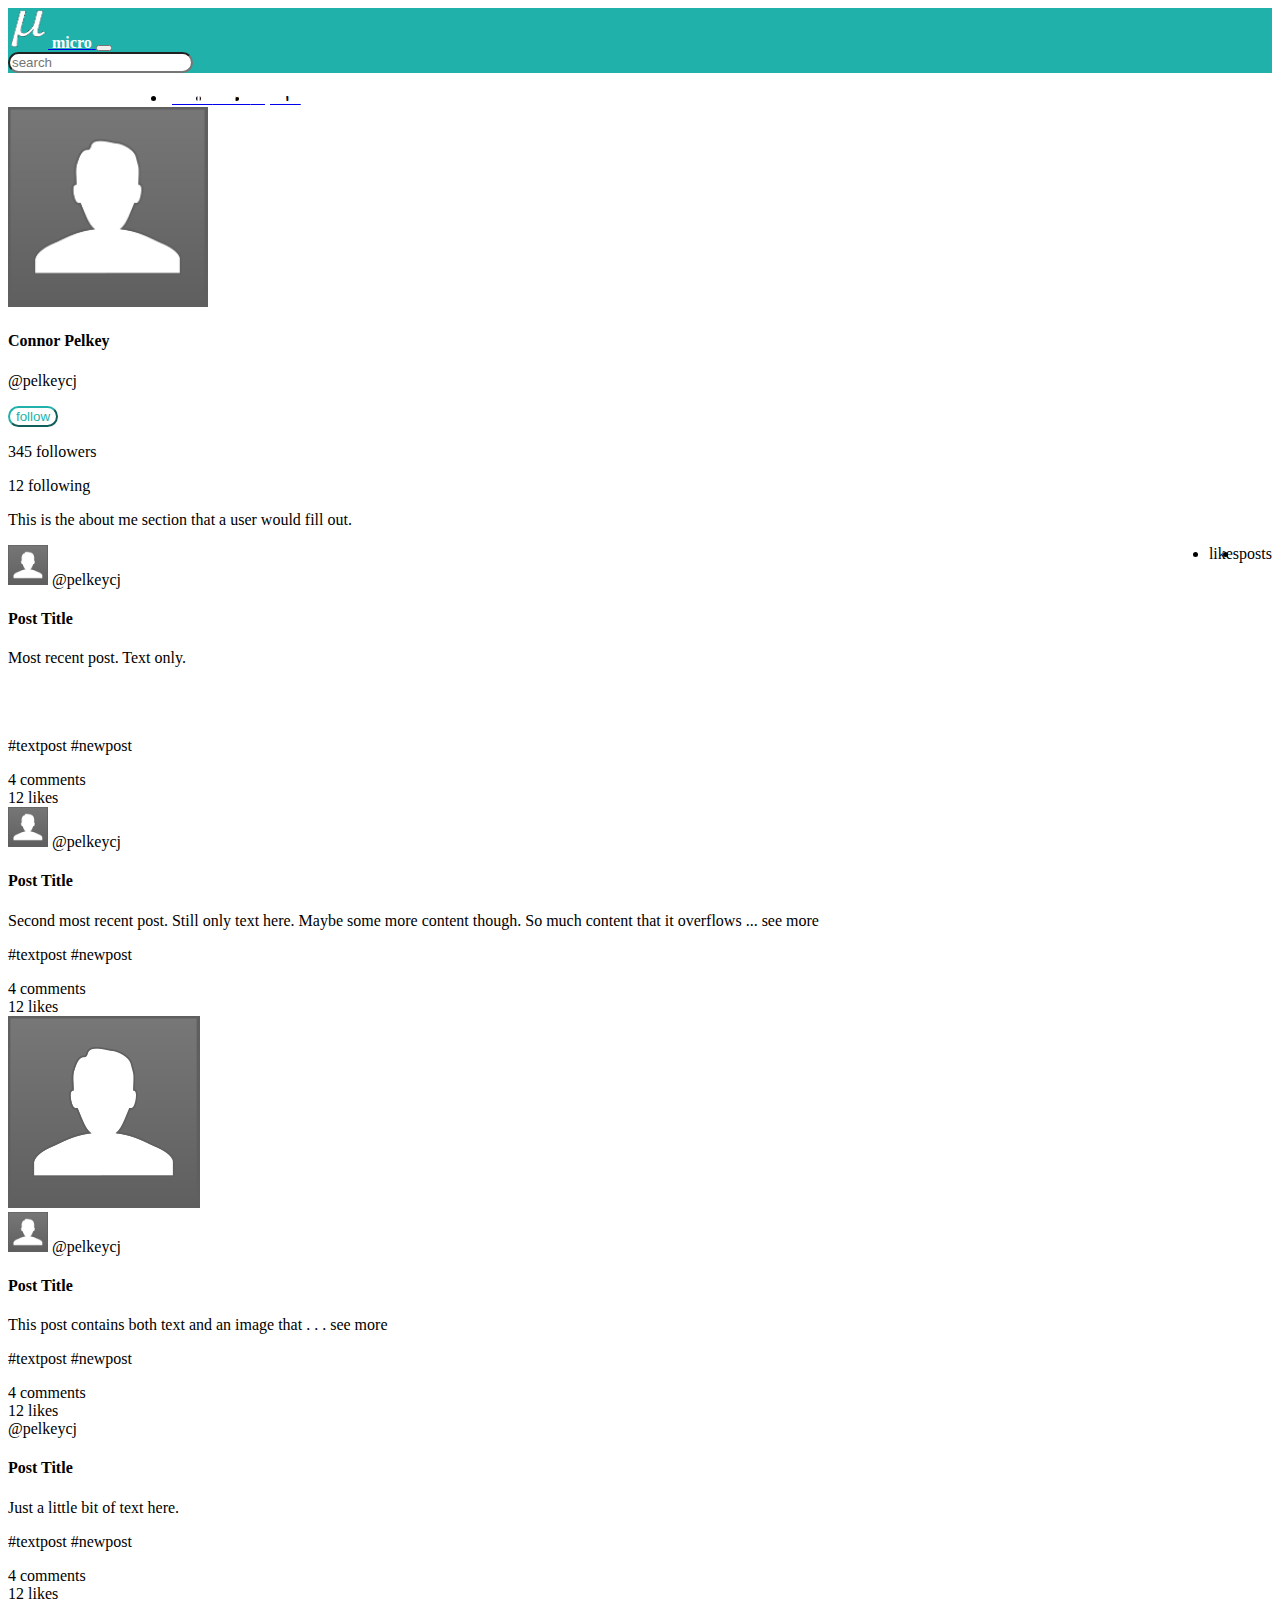
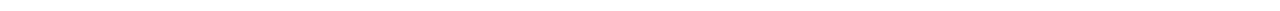
<file: hw02/user-show.html>
<!DOCTYPE html>
<html lang="en">
<head>
    <!-- Required meta tags -->
    <meta charset="utf-8">
    <meta name="viewport" content="width=device-width, initial-scale=1, shrink-to-fit=no">

    <!-- Bootstrap CSS -->
    <link rel="stylesheet" href="https://maxcdn.bootstrapcdn.com/bootstrap/4.0.0-beta/css/bootstrap.min.css" integrity="sha384-/Y6pD6FV/Vv2HJnA6t+vslU6fwYXjCFtcEpHbNJ0lyAFsXTsjBbfaDjzALeQsN6M" crossorigin="anonymous">

    <link rel="stylesheet" href="template/template-style.css" type="text/css">
    <link rel="stylesheet" href="user-new.css" type="text/css">
    <link rel="stylesheet" href="user-show.css" type="text/css">
    <title>User-Show</title>
</head>
<body>

<!-- Navbar -->
<nav class="navbar navbar-expand-lg navbar-dark navbar-expand-md">
    <a class="navbar-brand" href="#">
        <img src="res/mu.png" width="40" height="40" alt="logo">
        <strong>micro</strong>
    </a>

    <button class="navbar-toggler" type="button" data-toggle="collapse"
            data-target="#main-navbar"
             aria-expanded="false" aria-label="Toggle navigation">
        <span class="navbar-toggler-icon"></span>
    </button>

    <div class="collapse navbar-collapse" id="main-navbar">
        <form class="form-inline form-center">
            <input class="form-control  form-control-sm mr-sm-2 searchbar" type="text" placeholder="search">
        </form>

        <ul class="navbar-nav justify-content-end">
            <li class="nav-item">

            </li>
            <li class="nav-item">
                <a class="nav-link" href="user-index.html"><strong>explore</strong></a>
            </li>
            <li class="nav-item">
                <a class="nav-link" href="#"><strong>alerts</strong></a>
            </li>
            <li class="nav-item">
                <a class="nav-link" href="#"><strong>profile</strong></a>
            </li>
        </ul>
    </div>
</nav>

<div class="container mt-5">
    <div class="row ml-4">
        <div class="col-md-4 text-center">
            <img class="rounded mx-auto d-block user-photo" src="res/profile-stock.png" width="200" height="200" alt="profile photo">
        </div>
        <div class="col-md-8">
            <div class="row">
                <div class="col-md-8">
                    <h4 class="font-weight-bold user-name">Connor Pelkey</h4>
                </div>
            </div>
            <div class="row">
                <div class="col-md-4">
                    <p class="align-middle user-handle">@pelkeycj</p>
                </div>
                <div class="col-md-2">
                    <button type="button" class="btn btn-sm btn-primary">follow</button>
                </div>
            </div>

            <div class="row">
                <div class="col-md-4">
                    <p id="num-followers">345 followers</p>
                </div>
                <div class="col-md-4">
                    <p id="num-following">12 following</p>
                </div>
            </div>
            <div class="row">
                <div class="col-md-8">
                    <p id="bio">This is the about me section that a user would fill out.</p>
                </div>
            </div>
        </div>
    </div>

    <!-- Posts -->
    <nav class="mt-5 clear-nav">
        <ul class="nav nav-tabs justify-content-center">
            <li class="nav-item">
                <a class="nav-link active post-nav" href="#">posts</a>
            </li>
            <li class="nav-item">
                <a class="nav-link post-nav" href="#">likes</a>
            </li>
        </ul>
    </nav>

    </div>
    <div class="row mt-5">
        <div class="col-md-6 mx-auto">
            <div class="card bg-light mb-3">
                <div class="card-header">
                    <img class="user-photo" src="res/profile-stock.png" width="40" height="40" alt="profile photo">
                    <a class="card-tag" href="#"><span class="user-handle">@pelkeycj</span></a>
                </div>
                <div class="card-body">
                    <h4 class="text-center">Post Title</h4>
                    <p class="card-text">Most recent post. Text only. <br><br><br><br></p>
                </div>
                <div class="card-footer">
                    <p class="post-tags text-muted">#textpost #newpost</p>
                    <div class="row">
                        <div class="col-md-6 text-center">
                            <a class="card-tag" href="#">4 comments</a>
                        </div>
                        <div class="col-md-6 text-center">
                            <a class="card-tag" href="#">12 likes</a>
                        </div>
                    </div>
                </div>
            </div>
        </div>
    </div>

    <div class="row mt-5">
        <div class="col-md-6 mx-auto">
            <div class="card bg-light mb-3">
                <div class="card-header">
                    <img class="user-photo" src="res/profile-stock.png" width="40" height="40" alt="profile photo">
                    <a class="card-tag" href="#"><span class="user-handle">@pelkeycj</span></a>
                </div>
                <div class="card-body">
                <h4 class="text-center">Post Title</h4>
                <p class="card-text">Second most recent post. Still only text here. Maybe some
                    more content though. So much content that it overflows ... <a class="card-tag" href="#">see more</a></p>
                </div>
                <div class="card-footer">
                    <p class="post-tags text-muted">#textpost #newpost</p>
                    <div class="row">
                            <div class="col-md-6 text-center">
                                <a class="card-tag" href="#">4 comments</a>
                            </div>
                            <div class="col-md-6 text-center">
                                <a class="card-tag" href="#">12 likes</a>
                            </div>
                        </div>
                    </div>
                </div>
            </div>
        </div>

        <div class="row mt-5">
            <div class="col-md-6 mx-auto">
                <div class="card bg-light mb-3">
                    <img class="card-img-top" src="res/profile-stock.png" alt="card image">
                    <div class="card-header">
                        <img class="user-photo" src="res/profile-stock.png" width="40" height="40" alt="profile photo">
                        <a class="card-tag" href="#"><span class="user-handle">@pelkeycj</span></a>
                    </div><div class="card-body">
                    <h4 class="text-center">Post Title</h4>
                    <p class="card-text">This post contains both text and an image that . . . <a class="card-tag" href="#">see more</a></p>
                </div>
                    <div class="card-footer">
                        <p class="post-tags text-muted">#textpost #newpost</p>
                        <div class="row">
                            <div class="col-md-6 text-center">
                                <a class="card-tag" href="#">4 comments</a>
                            </div>
                            <div class="col-md-6 text-center">
                                <a class="card-tag" href="#">12 likes</a>
                            </div>
                        </div>
                    </div>
                </div>
            </div>
        </div>


        <div class="row mt-5">
            <div class="col-md-6 mx-auto">
                <div class="card bg-light mb-3">
                    <div class="card-header">
                        <a class="card-tag" href="#"><span class="user-handle">@pelkeycj</span></a>
                    </div><div class="card-body">
                    <h4 class="text-center">Post Title</h4>
                    <p class="card-text">Just a little bit of text here.</p>
                </div>
                    <div class="card-footer">
                        <p class="post-tags text-muted">#textpost #newpost</p>
                        <div class="row">
                            <div class="col-md-6 text-center">
                                <a class="card-tag" href="#">4 comments</a>
                            </div>
                            <div class="col-md-6 text-center">
                                <a class="card-tag" href="#">12 likes</a>
                            </div>
                        </div>
                    </div>
                </div>
            </div>
        </div>



<!-- Optional JavaScript -->
<!-- jQuery first, then Popper.js, then Bootstrap JS -->
<script src="https://code.jquery.com/jquery-3.2.1.slim.min.js" integrity="sha384-KJ3o2DKtIkvYIK3UENzmM7KCkRr/rE9/Qpg6aAZGJwFDMVNA/GpGFF93hXpG5KkN" crossorigin="anonymous"></script>
<script src="https://cdnjs.cloudflare.com/ajax/libs/popper.js/1.11.0/umd/popper.min.js" integrity="sha384-b/U6ypiBEHpOf/4+1nzFpr53nxSS+GLCkfwBdFNTxtclqqenISfwAzpKaMNFNmj4" crossorigin="anonymous"></script>
<script src="https://maxcdn.bootstrapcdn.com/bootstrap/4.0.0-beta/js/bootstrap.min.js" integrity="sha384-h0AbiXch4ZDo7tp9hKZ4TsHbi047NrKGLO3SEJAg45jXxnGIfYzk4Si90RDIqNm1" crossorigin="anonymous"></script>
</body>
</html>
</file>
<file: default/style.css>
#header {
  height: 40px;
  width: 100%;
  position: fixed;
  display: block;
  top: 0;
}

#etch {
  position: relative;
  float: right;
  right: 10px;
  background-color: #3a7eea;
  width: 100px;
  height: 40px;
  border-radius: 10px;
  text-align: center;
}

#etch:hover {
  background-color: #8cb8ff;
}

#etch a {
  text-align: center;
  position: relative;
  font-size: 1.2em;
  font-weight: bold;
  text-decoration: none;
  line-height: 40px;
  color: black;
}

#assignments {
  padding: 20px;
  padding-bottom: 100px;
  padding-top: 10px;
  border-style: solid;
  border-width: 1px;
  border-color: black;
  border-radius: 10px;
  background-color: lightgray;

  width: 600px;
  margin: 80px auto auto auto;
}

#assignments a {
  text-decoration: none;
  color: black;
}

#assignments a:hover {
  text-decoration: underline;
}
</file>
<file: hw01/style.css>
* {
  box-sizing: border-box;
}

#topBar {
  width: 100%;
  height: 40px;
  background-color: magenta;
  position: fixed;
  float: left;
  z-index: 10;
}

#hwInfo {
  position: relative;
  top: 20px;
  margin: 0 auto;
  text-align: center;
  padding-bottom: 20px;
}

#home {
  position: relative;
  top:10px;
  text-align: center;
  margin: auto;
  padding-left: 25px;
}

#home a {
  color: black;
  float: left;
  display: inline-block;
}

#home a:link {
  text-decoration: none;
}

#home a:hover {
  color: white;
}

body {
  width: 100%;
  padding: 0;
  margin: 0;
  background-image: url('molerat.png');
  background-position: -80px -50px;
}

#aboutMe {
  padding: 30px;
  margin-top: 10px;
}
</file>
<file: personal/style.css>
* {
  box-sizing: border-box;
}

#topBar {
  width: 100%;
  height: 40px;
  background-color: magenta;
  position: fixed;
  float: left;
  z-index: 10;
}

#hwInfo {
  position: relative;
  top: 20px;
  margin: 0 auto;
  text-align: center;
  padding-bottom: 20px;
}

#home {
  position: relative;
  top:10px;
  text-align: center;
  margin: auto;
  padding-left: 25px;
}

#home a {
  color: black;
  float: left;
  display: inline-block;
}

#home a:link {
  text-decoration: none;
}

#home a:hover {
  color: white;
}

body {
  width: 100%;
  padding: 0;
  margin: 0;
  background-image: url('molerat.png');
  background-position: -80px -50px;
}

#aboutMe {
  padding: 30px;
  margin-top: 10px;
}
</file>
<file: hw02/template/template-style.css>
nav {
    background-color: lightseagreen;
}

.searchbar {
    border-radius: 15px;
}


.form-center {
    margin: auto;
    align-content: center;
}

.navbar-nav {
    width: 20%;
}

.navbar-brand {
    width: 20%;
}

.nav-item {
    float: right;
}

.navbar-nav > li > a > strong {
    color: white;
}

.navbar-nav > li > a > strong:hover {
    color: black;
}

.navbar-brand > strong {
    color: white;
}

.navbar-brand > strong:hover {
    color: black;
}
</file>
<file: hw02/user-index.css>
.current-page {
    color: black;
}
</file>
<file: hw02/user-show.css>
.card-tag {
    color: black;
    text-decoration: none;
}

.card-tag:hover {
    color: gray;
    text-decoration: none;
}

.card {
    border-color: lightseagreen;
}

.clear-nav {
    background-color: white;
}

.post-nav {
    color: black;
    text-decoration: none;
}

.post-nav:hover {
    color: gray;
    text-decoration: none;
}
</file>
<file: hw02/user-new.css>
.btn-primary {
    background-color: #FFF;
    color: lightseagreen;
    border-color: lightseagreen;
    border-radius: 25px;
}

.btn-primary:hover {
    background-color: lightseagreen;
    border-color: lightseagreen;
}
</file>
<file: hw02/post-show.css>
.link {
    color: black;
    text-decoration: none;
}

.link:hover {
    color: gray;
    text-decoration: none;
}

.btn-primary {
    background-color: #FFF;
    color: lightseagreen;
    border-color: lightseagreen;
    border-radius: 25px;
}

.btn-primary:hover {
    background-color: lightseagreen;
    border-color: lightseagreen;
}
</file>
